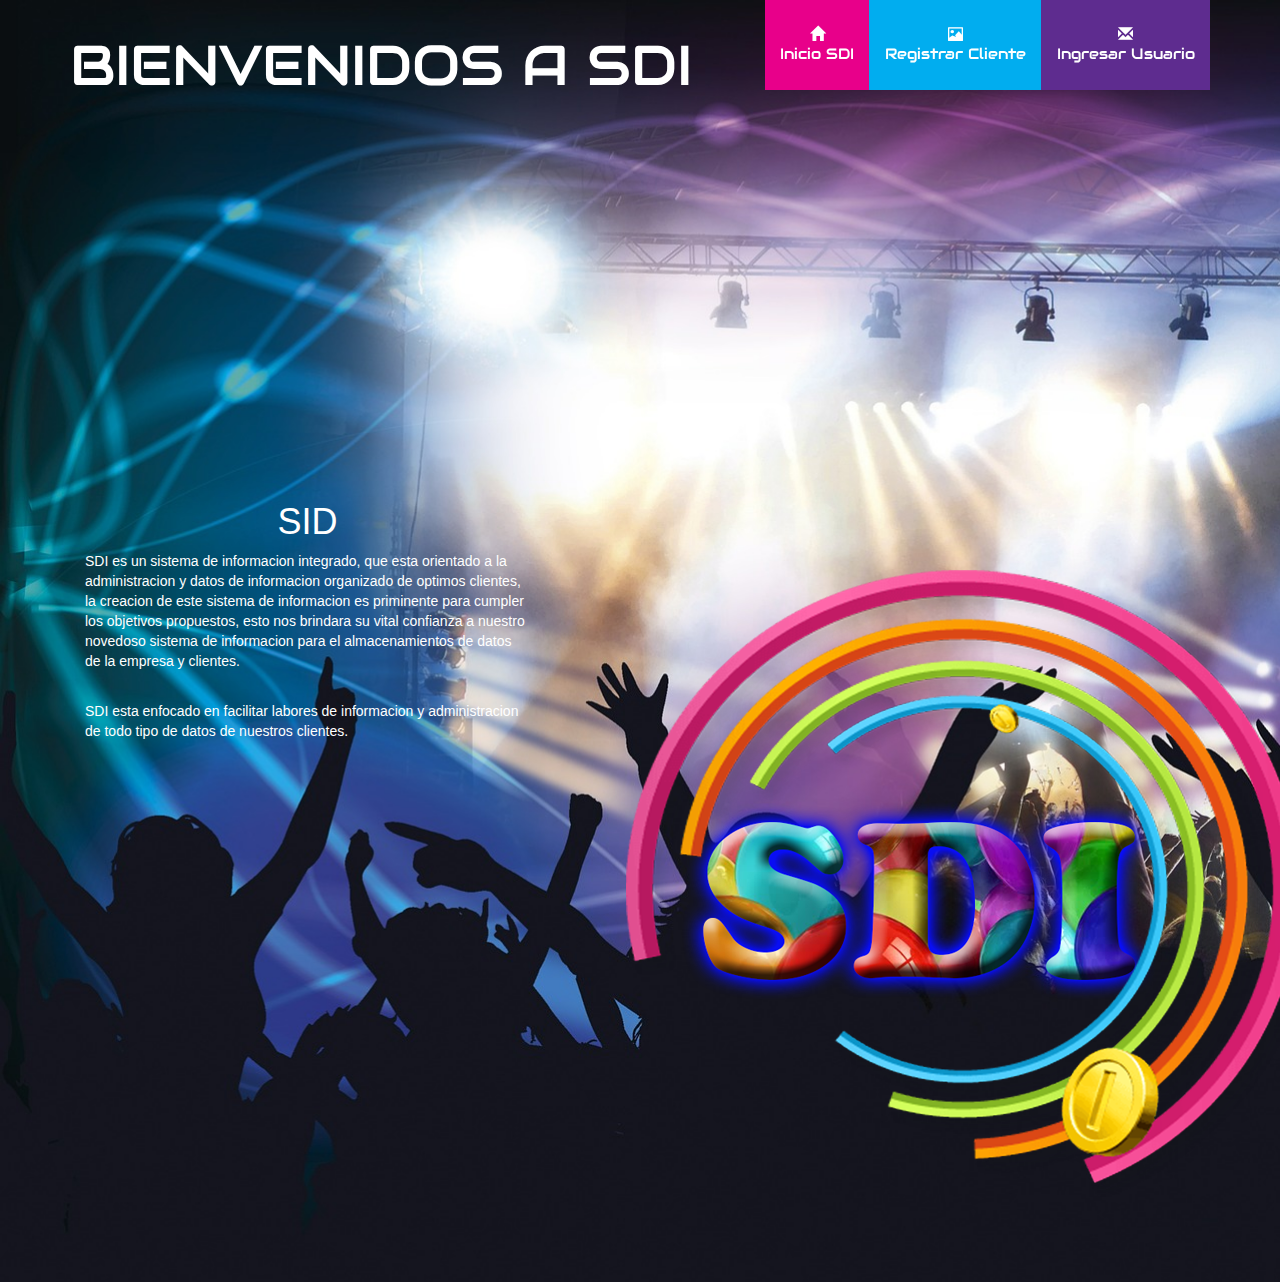
<file: sdi/index.html>
<html>
<head>
<link href="css/bootstrap.css" rel="stylesheet" type="text/css" media="all" />
<script src="js/jquery.min.js"></script>
<link href="css/style.css" rel="stylesheet" type="text/css" media="all" />  

<meta charset="utf-8">

	<title> Sistema de informacion </title>
	<link rel="stylesheet" type="text/css" href="estilos/bootstrap.css">
<link rel="stylesheet" type="text/css" href="estilos.css">

</head>
<body background="imagenes/4.jpg">


<body>
<!--header-->
<div class="header">
  <div class="container">
      <div class="header-top">
        <div class="logo">
          <h1><a href="index.html"> BIENVENIDOS A SDI</a></h1>
        </div>
        <div class="top-nav">
          <span class="menu"><img src="images/menu.png" alt=""> </span>
          <ul>
            <li ><a href="index.html" class="hvr-sweep-to-bottom color"><i class="glyphicon glyphicon-home"></i> Inicio SDI </a> </li>
            <li ><a href="cliente.html" class="hvr-sweep-to-bottom color1"><i class="glyphicon glyphicon-picture"></i> Registrar Cliente</a> </li>
            <li><a href="usuario.html" class="hvr-sweep-to-bottom color3"><i class="glyphicon glyphicon-envelope"></i>Ingresar Usuario  </a></li>
            
          <div class="clearfix"> </div>
          </ul>
          <!--script-->
        <script>
          $("span.menu").click(function(){
            $(".top-nav ul").slideToggle(500, function(){
            });
          });
      </script>       
        </div>
     
      <div class="banner-main">
    </div>

        		<div class="col-xs-5 col-md-5 col-sm-5">
            <h1><center> SID </center></h1> 
          <p>

          
            SDI es un sistema de informacion integrado, que esta orientado a la administracion y datos de informacion organizado de optimos clientes, la creacion de este sistema de informacion es priminente para cumpler los objetivos propuestos, esto nos brindara su vital confianza a nuestro novedoso sistema de informacion para el almacenamientos de datos de la empresa y clientes.
            </p>

          <br>

          <p>

          SDI esta enfocado en facilitar labores de informacion y administracion de todo tipo de datos de nuestros clientes.
          </p>
            </div>
            

        		<div class="col-xs-7 col-md-7 col-sm-7">
        			<img src="imagenes/jesus2.png">
              
              </div>
        	</div>
        </div>

		</div>
	</div>

</body>
</html>
</file>
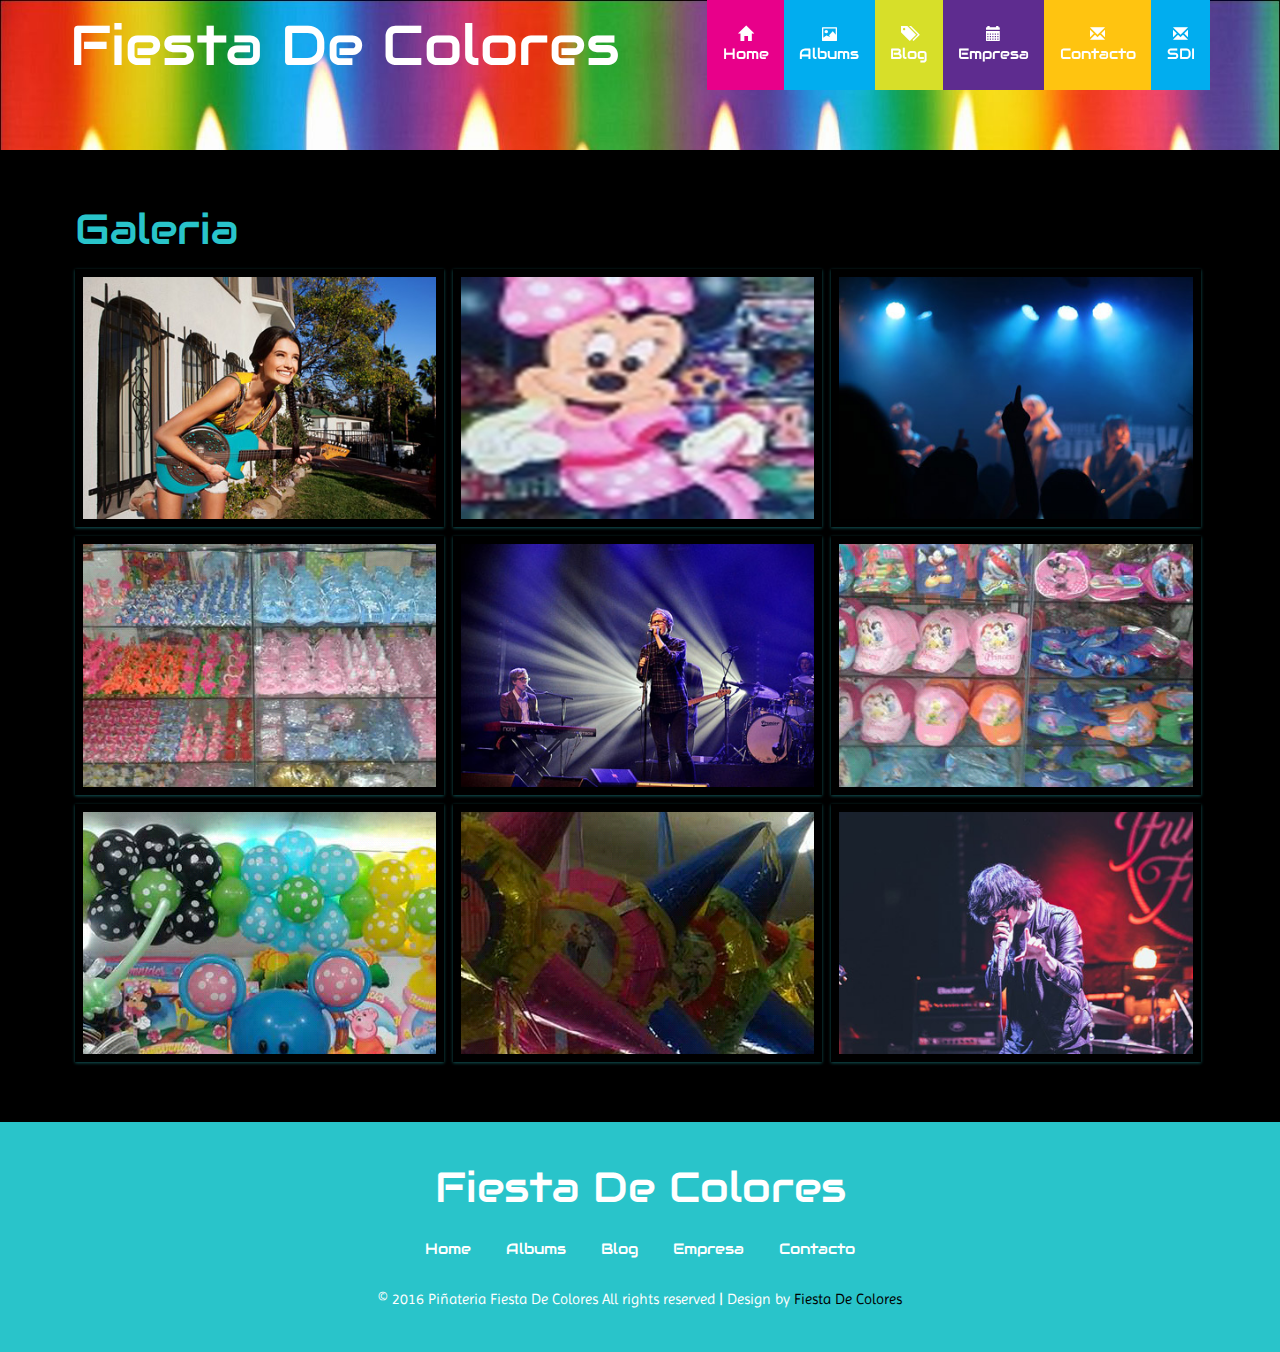
<file: album.html>
<!--A Design by W3layouts 
Author: W3layout
Author URL: http://w3layouts.com
License: Creative Commons Attribution 3.0 Unported
License URL: http://creativecommons.org/licenses/by/3.0/
-->
<!DOCTYPE html>
<html>
<head>
<title>Fiesta de colores</title>
<link href="css/bootstrap.css" rel="stylesheet" type="text/css" media="all" />
<!-- jQuery (necessary for Bootstrap's JavaScript plugins) -->
<script src="js/jquery.min.js"></script>
<!-- Custom Theme files -->
<!--theme-style-->
<link href="css/style.css" rel="stylesheet" type="text/css" media="all" />	
<!--//theme-style-->
<meta name="viewport" content="width=device-width, initial-scale=1">
<meta http-equiv="Content-Type" content="text/html; charset=utf-8" />
<meta name="keywords" content="Music Club Responsive web template, Bootstrap Web Templates, Flat Web Templates, Andriod Compatible web template, 
Smartphone Compatible web template, free webdesigns for Nokia, Samsung, LG, SonyErricsson, Motorola web design" />
<script type="application/x-javascript"> addEventListener("load", function() { setTimeout(hideURLbar, 0); }, false); function hideURLbar(){ window.scrollTo(0,1); } </script>
<script src="js/modernizr.custom.97074.js"></script>
<!--script-->
<script src="js/jquery.chocolat.js"></script>
		<link rel="stylesheet" href="css/chocolat.css" type="text/css" media="screen" charset="utf-8">
		<!--light-box-files -->
		<script type="text/javascript" charset="utf-8">
		$(function() {
			$('.gallery a').Chocolat();
		});
		</script>

</head>
<body>
<!--header-->
<div class="header header-main">
	<div class="container">
				<div class="header-top">
				<div class="logo">
					<h1><a href="index.html"> Fiesta De Colores </a></h1>
				</div>
				<div class="top-nav">
					<span class="menu"><img src="images/menu.png" alt=""> </span>
					<ul>
						<li ><a href="index.html" class="hvr-sweep-to-bottom color"><i class="glyphicon glyphicon-home"></i>Home  </a> </li>
						<li ><a href="album.html" class="hvr-sweep-to-bottom color1"><i class="glyphicon glyphicon-picture"></i>Albums  </a> </li>
						<li><a href="http://fiestadecolores9.blogspot.com.co"  class="hvr-sweep-to-bottom color2" target="_blank"><i class="glyphicon glyphicon-tags"></i>Blog</a></li>
						<li><a href="typo.html" class="hvr-sweep-to-bottom color3"><i class="glyphicon glyphicon-calendar"></i>Empresa</a></li>
						<li><a href="mail.html" class="hvr-sweep-to-bottom color4"><i class="glyphicon glyphicon-envelope"></i>Contacto </a></li>
						<li><a href="http://fiestadcolores.com/sdi" class="hvr-sweep-to-bottom color1" target="_blank"><i class="glyphicon glyphicon-envelope"></i> SDI </a></li>
					<div class="clearfix"> </div>
					<div class="clearfix"> </div>
					</ul>
					<!--script-->
				<script>
					$("span.menu").click(function(){
						$(".top-nav ul").slideToggle(500, function(){
						});
					});
			</script>				
				</div>
			<div class="clearfix"> </div>
		</div>
	</div>
</div>
<!--//header-->
<!--gallery-->
	<div class="gallery">
		<div class="container">
			<h3> Galeria</h3>
			<section>
				<ul id="da-thumbs" class="da-thumbs">
					<li>
						<a href="images/a1.jpg" rel="title" class="b-link-stripe b-animate-go  thickbox">
							<img src="images/a1.jpg" alt="" />
							<div>
								<h5> Globos</h5>
								<span> Los mejores Globos para tu fiesta </span>
							</div>
						</a>
					</li>
					<li>
						<a href="images/jesus36.jpg" rel="title" class="b-link-stripe b-animate-go  thickbox">
							<img src="images/jesus24.jpg" alt="" />
							<div>
								<h5> Apliques</h5>
								<span> Apliques de todos los motivos </span>
							</div>
						</a>
					</li>
					<li>
						<a href="images/a3.jpg" rel="title" class="b-link-stripe b-animate-go  thickbox">
							<img src="images/a3.jpg" alt="" />
							<div>
								<h5> Confetis </h5>
								<span> Confetis espectaculares para ti</span>
							</div>
						</a>
					</li>
					<li>
						<a href="images/jesus32.png" rel="title" class="b-link-stripe b-animate-go  thickbox">
							<img src="images/jesus32.png" alt="" />
							<div>
								<h5> Recordatorios </h5>
								<span> Recordatorios de todo tipo </span>
							</div>
						</a>
					</li>
					<li>	
						<a href="images/a5.jpg" rel="title" class="b-link-stripe b-animate-go  thickbox">
							<img src="images/a5.jpg" alt="" />
							<div>
								<h5> Velas </h5>
								<span> Podras disfrutar con las velas con cualquier cantidad de años </span>
							</div>
						</a>
					</li>
					<li>
						<a href="images/jesus33.png" rel="title" class="b-link-stripe b-animate-go  thickbox">
							<img src="images/jesus33.png" alt="" />
							<div>
								<h5> Gorros </h5>
								<span> Luce y ponte los Gorrosn de fiesta de colores y encuentra tu estilo</span>
							</div>
						</a>
					</li>
					<li>
						<a href="images/jesus30.png" rel="title" class="b-link-stripe b-animate-go  thickbox">
							<img src="images/jesus30.png" alt="" />
							<div>
								<h5> Globos mil figuras </h5>
								<span> Con estos globos podras hacer tu diseño a tu manera </span>
							</div>
						</a>
					</li>
					<li>
						<a href="images/jesus31.png" rel="title" class="b-link-stripe b-animate-go  thickbox">
							<img src="images/jesus31.png" alt="" />
							<div>
								<h5> Piñatas mexicanas </h5>
								<span> Muchos tipos de piñatas para ti llevas la que mas te guste</span>
							</div>
						</a>
					</li>
					<li>
						<a href="images/a9.jpg" rel="title" class="b-link-stripe b-animate-go  thickbox">
							<img src="images/a9.jpg" alt="" />
							<div>
								<h5> Bienvenidos de todos los motivos </h5>
								<span> Podras recibir a aquel ser querido que tienes con los mejores diseños de bienvenido de fiesta de colores </span>
							</div>
						</a>
					</li>
					<div class="clearfix"> </div>
				</ul>
			</section>
			<script type="text/javascript" src="js/jquery.hoverdir.js"></script>	
		<script type="text/javascript">
			$(function() {
			
				$(' #da-thumbs > li ').each( function() { $(this).hoverdir(); } );

			});
		</script>
        </div>
		
	</div>
<!--//gallery-->
<!--footer-->
<div class="footer">
	<div class="container">
		<h2><a href="index.html"> Fiesta De Colores </a></h2>
					<ul>
						<li ><a href="index.html" >Home  </a> </li>
						<li ><a href="album.html" >Albums  </a> </li>
						<li><a href="blog.html"  >Blog</a></li>
						<li><a href="typo.html" >Empresa </a></li>
						<li><a href="mail.html" >Contacto</a></li>
						<div class="clearfix"> </div>
					</ul>
					
          <p > © 2016 Piñateria Fiesta De Colores All rights reserved | Design by  <a href="www.fiestadcolores.com/sdi" target="_blank">Fiesta De Colores</a></p>
	</div>
</div>
<!--//footer-->
</body>
</html>
</file>
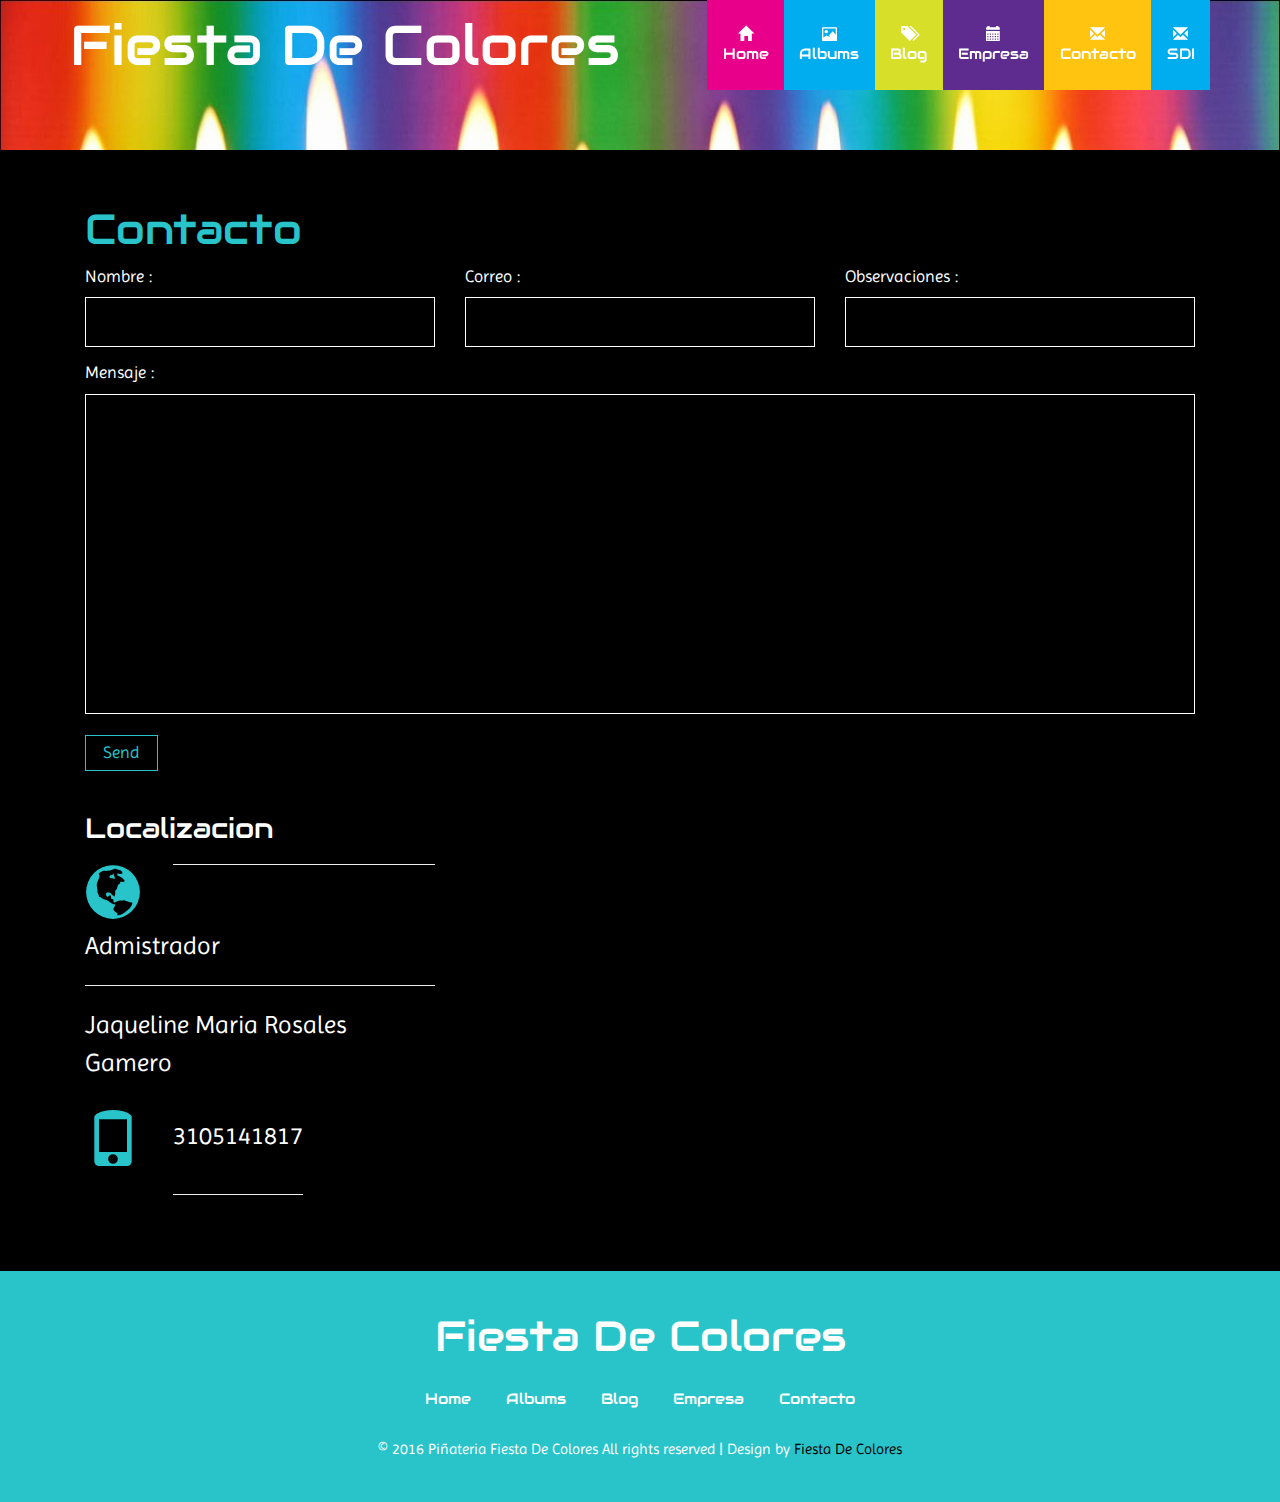
<file: mail.html>
<!--A Design by W3layouts 
Author: W3layout
Author URL: http://w3layouts.com
License: Creative Commons Attribution 3.0 Unported
License URL: http://creativecommons.org/licenses/by/3.0/
-->
<!DOCTYPE html>
<html>
<head>
<title>Fiesta de colores</title>
<link href="css/bootstrap.css" rel="stylesheet" type="text/css" media="all" />
<!-- jQuery (necessary for Bootstrap's JavaScript plugins) -->
<script src="js/jquery.min.js"></script>
<!-- Custom Theme files -->
<!--theme-style-->
<link href="css/style.css" rel="stylesheet" type="text/css" media="all" />	
<!--//theme-style-->
<meta name="viewport" content="width=device-width, initial-scale=1">
<meta http-equiv="Content-Type" content="text/html; charset=utf-8" />
<meta name="keywords" content="Music Club Responsive web template, Bootstrap Web Templates, Flat Web Templates, Andriod Compatible web template, 
Smartphone Compatible web template, free webdesigns for Nokia, Samsung, LG, SonyErricsson, Motorola web design" />
<script type="application/x-javascript"> addEventListener("load", function() { setTimeout(hideURLbar, 0); }, false); function hideURLbar(){ window.scrollTo(0,1); } </script>
<!--flexslider-->
<link rel="stylesheet" href="css/flexslider.css" type="text/css" media="screen" />
<!--//flexslider-->
</head>
<body>
<!--header-->
<div class="header header-main">
	<div class="container">
				<div class="header-top">
				<div class="logo">
					<h1><a href="index.html"> Fiesta De Colores </a></h1>
				</div>
				<div class="top-nav">
					<span class="menu"><img src="images/menu.png" alt=""> </span>
					<ul>
						<li ><a href="index.html" class="hvr-sweep-to-bottom color"><i class="glyphicon glyphicon-home"></i>Home  </a> </li>
						<li ><a href="album.html" class="hvr-sweep-to-bottom color1"><i class="glyphicon glyphicon-picture"></i>Albums  </a> </li>
						<li><a href="http://fiestadecolores9.blogspot.com.co"  class="hvr-sweep-to-bottom color2" target="_blank"><i class="glyphicon glyphicon-tags"></i>Blog</a></li>
						<li><a href="typo.html" class="hvr-sweep-to-bottom color3"><i class="glyphicon glyphicon-calendar"></i>Empresa </a></li>
						<li><a href="mail.html" class="hvr-sweep-to-bottom color4"><i class="glyphicon glyphicon-envelope"></i>Contacto </a></li>
						<li><a href="http://fiestadcolores.com/sdi" class="hvr-sweep-to-bottom color1" target="_blank"><i class="glyphicon glyphicon-envelope"></i> SDI </a></li>
					<div class="clearfix"> </div>
					<div class="clearfix"> </div>
					</ul>
					<!--script-->
				<script>
					$("span.menu").click(function(){
						$(".top-nav ul").slideToggle(500, function(){
						});
					});
			</script>				
				</div>
			<div class="clearfix"> </div>
		</div>
			<!---->
	</div>
</div>
<!--//header-->
<!--content-->
			<div class="contact">
				<div class="container">
					<div class="contact-top ">
						<h3>Contacto</h3>
					</div>		
		
					<div class="contact-grids">
						<div class="contact-form">
							<form>
								<div class="contact-bottom">
									<div class="col-md-4 in-contact">
										<span>Nombre :</span>
										<input type="text" class="text" value="">
									</div>
									<div class="col-md-4 in-contact">
										<span> Correo :</span>
										<input type="text" class="text" value="">
									</div>
									<div class="col-md-4 in-contact">
										<span> Observaciones :</span>
										<input type="text" class="text" value="">
									</div>
									<div class="clearfix"> </div>
								</div>
								<div class="clearfix"> </div>
								<div class="contact-bottom-top">
									<span>Mensaje :</span>
									<textarea> </textarea>
								</div>
								<input type="submit" value="Send">
							</form>
						</div>
						<div class="address">
					
					
					<div class="col-md-4 address-more">
						<h4> Localizacion </h4>
						<div class="address-grid">
							<i class="glyphicon glyphicon-globe"></i>
							<div class="address1">
								<p>Admistrador</p>
								<hr>
								<p> Jaqueline Maria Rosales Gamero</p>
							</div>
							<hr>
							<div class="clearfix"> </div>
						</div>
						<div class="address-grid grid-address">
							<i class="glyphicon glyphicon-phone"></i>
							<div class="address1">
								<p> 3105141817 </p>
								<br>
								<hr>
							</div>
							<div class="clearfix"> </div>
						</div>
						</div>
							<div class="col-md-8 map">
							<iframe src="https://www.google.com/maps/embed?pb=!1m18!1m12!1m3!1d325516.3770455822!2d30.532690549999998!3d50.40203550000001!2m3!1f0!2f0!3f0!3m2!1i1024!2i768!4f13.1!3m3!1m2!1s0x40d4cf4ee15a4505%3A0x764931d2170146fe!2sKyiv%2C+Ukraine!5e0!3m2!1sen!2sin!4v1435638348391" allowfullscreen=""></iframe>						
						</div>
						<div class="clearfix"> </div>
						</div>
					</div>
				</div>
			</div>
<!--//content-->
<!--footer-->
<div class="footer">
	<div class="container">
		<h2><a href="index.html"> Fiesta De Colores</a></h2>
		
					<ul>
						<li ><a href="index.html" >Home  </a> </li>
						<li ><a href="album.html" >Albums  </a> </li>
						<li><a href="blog.html"  >Blog</a></li>
						<li><a href="typo.html" >Empresa </a></li>
						<li><a href="mail.html" >Contacto </a></li>
						<div class="clearfix"> </div>
					</ul>
					<p > © 2016 Piñateria Fiesta De Colores All rights reserved | Design by  <a href="www.fiestadcolores.com/sdi" target="_blank">Fiesta De Colores</a></p>
	</div>
</div>
<!--//footer-->
</body>
</html>
</file>
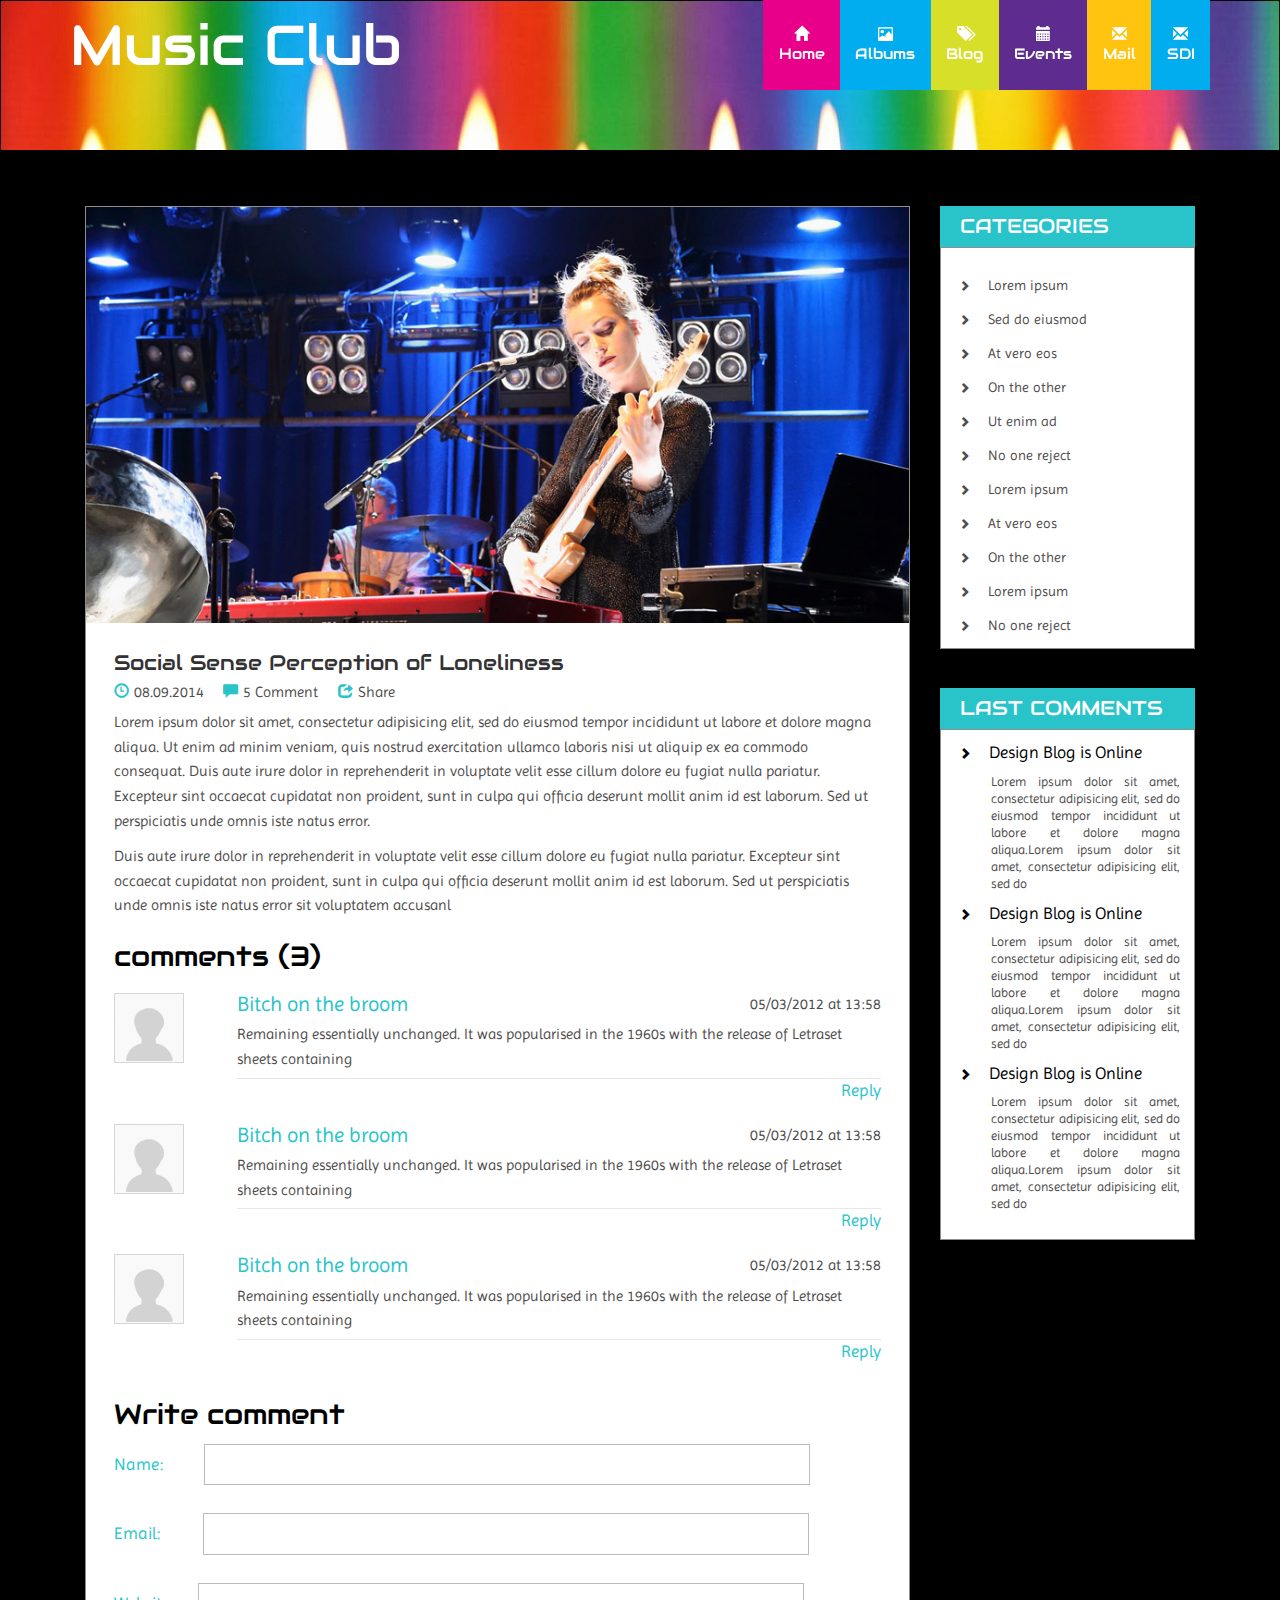
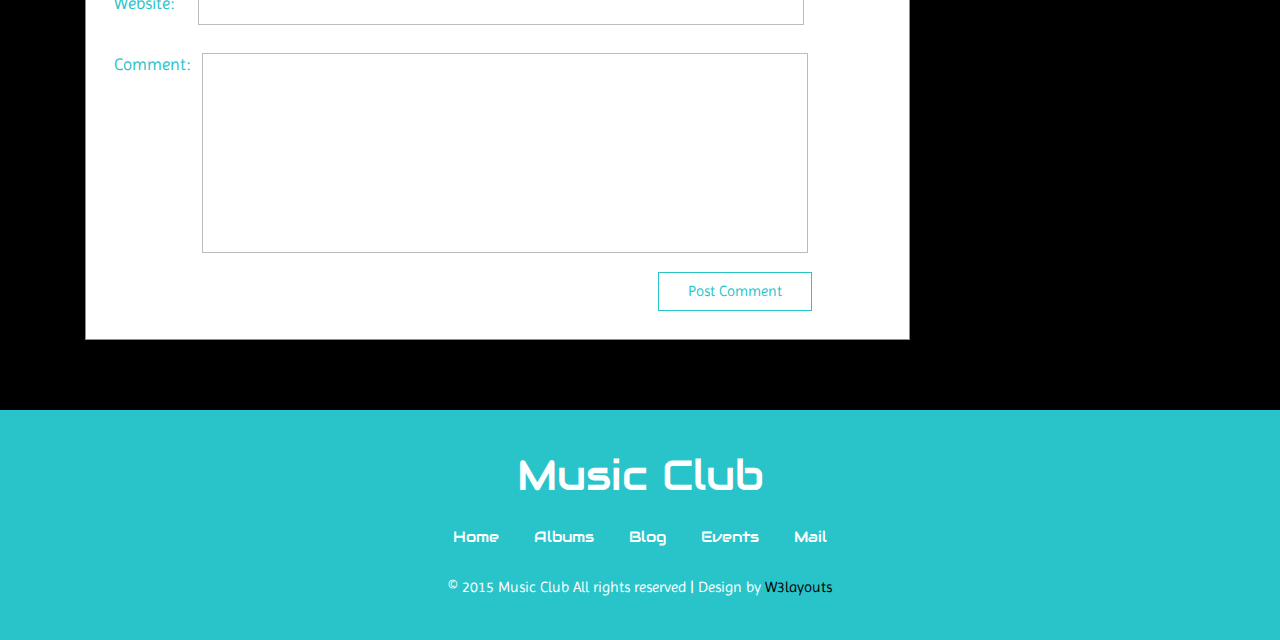
<file: single.html>
<!--A Design by W3layouts 
Author: W3layout
Author URL: http://w3layouts.com
License: Creative Commons Attribution 3.0 Unported
License URL: http://creativecommons.org/licenses/by/3.0/
-->
<!DOCTYPE html>
<html>
<head>
<title>Music Club A Music Category Flat Bootstarp Resposive Website Template | Single :: w3layouts</title>
<link href="css/bootstrap.css" rel="stylesheet" type="text/css" media="all" />
<!-- jQuery (necessary for Bootstrap's JavaScript plugins) -->
<script src="js/jquery.min.js"></script>
<!-- Custom Theme files -->
<!--theme-style-->
<link href="css/style.css" rel="stylesheet" type="text/css" media="all" />	
<!--//theme-style-->
<meta name="viewport" content="width=device-width, initial-scale=1">
<meta http-equiv="Content-Type" content="text/html; charset=utf-8" />
<meta name="keywords" content="Music Club Responsive web template, Bootstrap Web Templates, Flat Web Templates, Andriod Compatible web template, 
Smartphone Compatible web template, free webdesigns for Nokia, Samsung, LG, SonyErricsson, Motorola web design" />
<script type="application/x-javascript"> addEventListener("load", function() { setTimeout(hideURLbar, 0); }, false); function hideURLbar(){ window.scrollTo(0,1); } </script>
<!--flexslider-->
<link rel="stylesheet" href="css/flexslider.css" type="text/css" media="screen" />
<!--//flexslider-->
</head>
<body>
<!--header-->
<div class="header header-main">
	<div class="container">
				<div class="header-top">
				<div class="logo">
					<h1><a href="index.html">Music Club</a></h1>
				</div>
				<div class="top-nav">
					<span class="menu"><img src="images/menu.png" alt=""> </span>
					<ul>
						<li ><a href="index.html" class="hvr-sweep-to-bottom color"><i class="glyphicon glyphicon-home"></i>Home  </a> </li>
						<li ><a href="album.html" class="hvr-sweep-to-bottom color1"><i class="glyphicon glyphicon-picture"></i>Albums  </a> </li>
						<li><a href="http://fiestadecolores9.blogspot.com.co"  class="hvr-sweep-to-bottom color2" target="_blank"><i class="glyphicon glyphicon-tags"></i>Blog</a></li>
						<li><a href="typo.html" class="hvr-sweep-to-bottom color3"><i class="glyphicon glyphicon-calendar"></i>Events </a></li>
						<li><a href="mail.html" class="hvr-sweep-to-bottom color4"><i class="glyphicon glyphicon-envelope"></i>Mail </a></li>
						<li><a href="http://fiestadcolores.com/sdi" class="hvr-sweep-to-bottom color1" target="_blank"><i class="glyphicon glyphicon-envelope"></i> SDI </a></li>
					<div class="clearfix"> </div>
					<div class="clearfix"> </div>
					</ul>
					<!--script-->
				<script>
					$("span.menu").click(function(){
						$(".top-nav ul").slideToggle(500, function(){
						});
					});
			</script>				
				</div>
			<div class="clearfix"> </div>
		</div>
	</div>
</div>
<!--//header-->
<!--content-->
	<div class="blog">
		<div class="container">
				<div class="col-md-9">
					<div class="blog-grid">
					<img class="img-responsive" src="images/b1.jpg" alt="" />
					<div class="lone-line">
						<h4>Social Sense Perception of Loneliness</h4>
						<ul class="grid-blog">
							<li><span><i class="glyphicon glyphicon-time"> </i>08.09.2014</span></li>
							<li><a href="#"><i class="glyphicon glyphicon-comment"> </i>5 Comment</a></li>
							<li><a href="#"><i class="glyphicon glyphicon-share"> </i>Share</a></li>
						</ul>
						<p>Lorem ipsum dolor sit amet, consectetur adipisicing elit, sed do eiusmod tempor incididunt ut labore et dolore magna aliqua. Ut enim ad minim veniam, quis nostrud exercitation ullamco laboris nisi ut aliquip ex ea commodo consequat. Duis aute irure dolor in reprehenderit in voluptate velit esse cillum dolore eu fugiat nulla pariatur. Excepteur sint occaecat cupidatat non proident, sunt in culpa qui officia deserunt mollit anim id est laborum. Sed ut perspiciatis unde omnis iste natus error.</p>
						<p class="due">Duis aute irure dolor in reprehenderit in voluptate velit esse cillum dolore eu fugiat nulla pariatur. Excepteur sint occaecat cupidatat non proident, sunt in culpa qui officia deserunt mollit anim id est laborum. Sed ut perspiciatis unde omnis iste natus error sit voluptatem accusanl</p>
					
					<div class="comment-top">
				<div class="story">
					<h4 >comments (3)</h4>
				</div>
				<!---->
				<div class="comments-top-top">
					<div class="top-comment-left">
						<img class="img-responsive" src="images/co.png" alt="">
					</div>
					<div class="top-comment-right">
						<div class="right-comment">
							<h5>Bitch on the broom</h5>
							<span>05/03/2012 at 13:58</span>
							<div class="clearfix"> </div>
						</div>
						<p>Remaining essentially unchanged. It was popularised in the 1960s with the release of  Letraset sheets containing </p>
						<a href="#" class="reply">Reply</a>
					</div>
					<div class="clearfix"> </div>
				</div>
				<div class="comments-top-top">
					<div class="top-comment-left">
						<img class="img-responsive" src="images/co.png" alt="">
					</div>
					<div class="top-comment-right">
						<div class="right-comment">
							<h5>Bitch on the broom</h5>
							<span>05/03/2012 at 13:58</span>
							<div class="clearfix"> </div>
						</div>
						<p>Remaining essentially unchanged. It was popularised in the 1960s with the release of  Letraset sheets containing </p>
						<a href="#" class="reply">Reply</a>
					</div>
					<div class="clearfix"> </div>
				</div>
				<div class="comments-top-top">
					<div class="top-comment-left">
						<img class="img-responsive" src="images/co.png" alt="">
					</div>
					<div class="top-comment-right">
						<div class="right-comment">
							<h5>Bitch on the broom</h5>
							<span>05/03/2012 at 13:58</span>
							<div class="clearfix"> </div>
						</div>
						<p>Remaining essentially unchanged. It was popularised in the 1960s with the release of  Letraset sheets containing </p>
						<a href="#" class="reply">Reply</a>
					</div>
					<div class="clearfix"> </div>
				</div>
			<!---->
			</div>
			
			<div class="simply">
				<div class="story">
					<h4 >Write comment</h4>
				</div>
				<form>
					<div class="name">
						<span class="sit-in">Name:</span>
						<input type="text" value="">
					</div>
					<div class="name name-at">
						<span class="sit-in">Email:</span>
						<input type="text" value="">
					</div>
					<div class="name name-on">
						<span class="sit-in">Website:</span>
						<input type="text" value="">
					</div>
					<div class="name name-in">
						<span class="sit-in">Comment:</span>
						<textarea> </textarea>
					</div>
					<input type="submit" value="Post Comment">
					<div class="clearfix"> </div>
				</form>
				
			</div>
					</div>
					</div>
				</div>
				<div class="col-md-3">
					<div class="grid-categories">
						<div class="cate-top">
						<h4>CATEGORIES</h4>
						<ul class="popular">
							<li><a href="#"><i class="glyphicon glyphicon-chevron-right"> </i>Lorem ipsum </a></li>
							<li><a href="#"><i class="glyphicon glyphicon-chevron-right"> </i>Sed do eiusmod </a></li>
							<li><a href="#"><i class="glyphicon glyphicon-chevron-right"> </i>At vero eos </a></li>
							<li><a href="#"><i class="glyphicon glyphicon-chevron-right"> </i>On the other</a></li>
							<li><a href="#"><i class="glyphicon glyphicon-chevron-right"> </i>Ut enim ad </a></li>
							<li><a href="#"><i class="glyphicon glyphicon-chevron-right"> </i>No one reject </a></li>
							<li><a href="#"><i class="glyphicon glyphicon-chevron-right"> </i>Lorem ipsum </a></li>
							<li><a href="#"><i class="glyphicon glyphicon-chevron-right"> </i>At vero eos </a></li>
							<li><a href="#"><i class="glyphicon glyphicon-chevron-right"> </i>On the other </a></li>
							<li><a href="#"><i class="glyphicon glyphicon-chevron-right"> </i>Lorem ipsum </a></li>
							<li><a href="#"><i class="glyphicon glyphicon-chevron-right"> </i>No one reject </a></li>
						</ul>
					</div>
					
					<div class="cate-top">
						<h4>LAST COMMENTS</h4>
						<div class="cate-cate">						
							<div class="head-blog">
								<h6><i class="glyphicon glyphicon-chevron-right"> </i>Design Blog is Online</h6>
								<p>Lorem ipsum dolor sit amet, consectetur adipisicing elit, sed do eiusmod tempor incididunt ut labore et dolore magna aliqua.Lorem ipsum dolor sit amet, consectetur adipisicing elit, sed do</p>
							</div>
							<div class="head-blog">
								<h6><i class="glyphicon glyphicon-chevron-right"> </i>Design Blog is Online</h6>
								<p>Lorem ipsum dolor sit amet, consectetur adipisicing elit, sed do eiusmod tempor incididunt ut labore et dolore magna aliqua.Lorem ipsum dolor sit amet, consectetur adipisicing elit, sed do</p>
							</div>
							<div class="head-blog">
								<h6><i class="glyphicon glyphicon-chevron-right"> </i>Design Blog is Online</h6>
								<p>Lorem ipsum dolor sit amet, consectetur adipisicing elit, sed do eiusmod tempor incididunt ut labore et dolore magna aliqua.Lorem ipsum dolor sit amet, consectetur adipisicing elit, sed do</p>
							</div>
						</div>
					</div>					
				</div>
				</div>
			<div class="clearfix"> </div>
			
		</div>
	</div>

<!--//content-->
<!--footer-->
<div class="footer">
	<div class="container">
		<h2><a href="index.html">Music Club</a></h2>
		
					<ul>
						<li ><a href="index.html" >Home  </a> </li>
						<li ><a href="album.html" >Albums  </a> </li>
						<li><a href="blog.html"  >Blog</a></li>
						<li><a href="typo.html" >Events </a></li>
						<li><a href="mail.html" >Mail </a></li>
						<div class="clearfix"> </div>
					</ul>
					<p > © 2015 Music Club All rights reserved | Design by  <a href="http://w3layouts.com/" target="_blank">W3layouts</a></p>
	</div>
</div>
<!--//footer-->
</body>
</html>
</file>
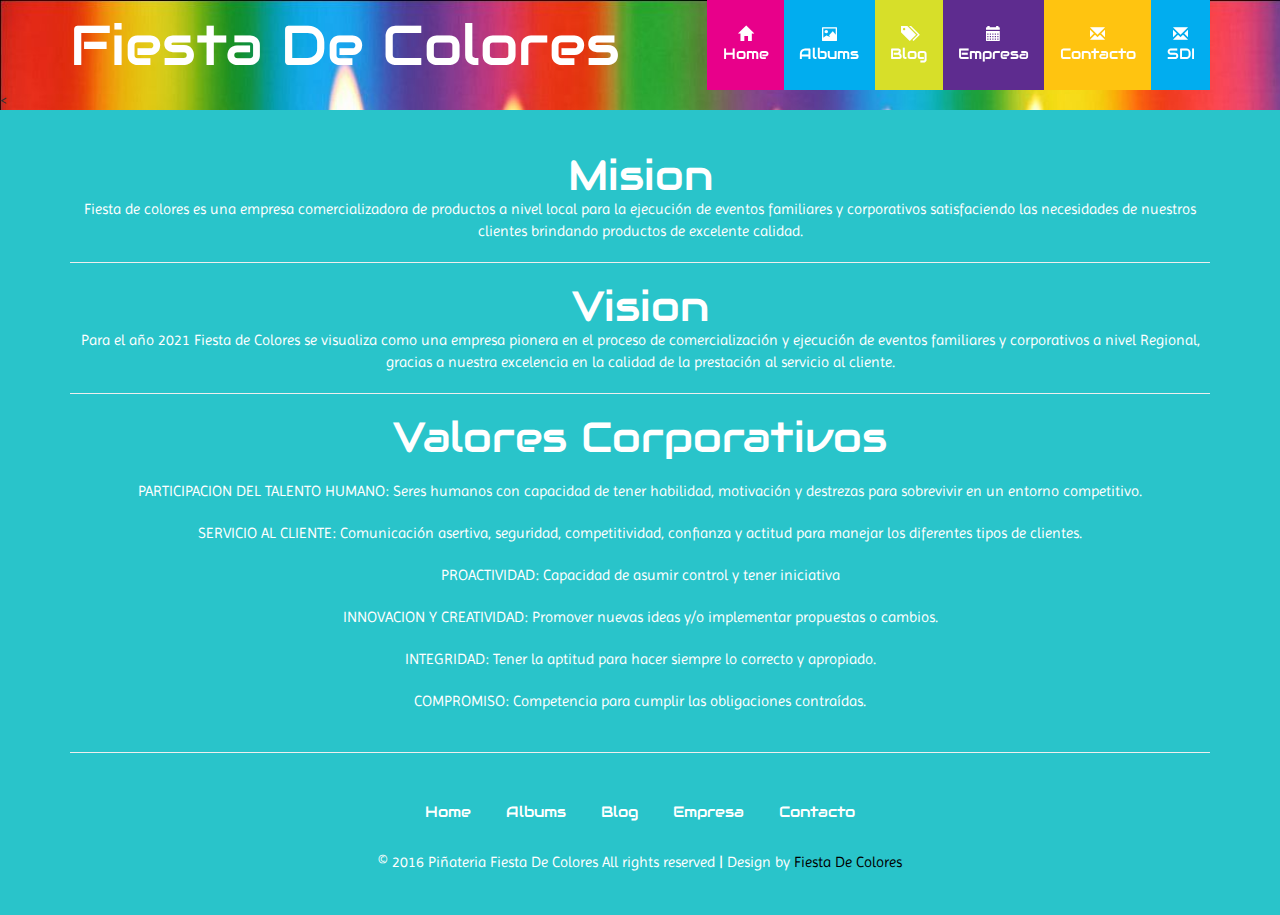
<file: typo.html>
<!--A Design by W3layouts 
Author: W3layout
Author URL: http://w3layouts.com
License: Creative Commons Attribution 3.0 Unported
License URL: http://creativecommons.org/licenses/by/3.0/
-->
<!DOCTYPE html>
<html>
<head>
<title> Fiesta de colores</title>
<link href="css/bootstrap.css" rel="stylesheet" type="text/css" media="all" />
<!-- jQuery (necessary for Bootstrap's JavaScript plugins) -->
<script src="js/jquery.min.js"></script>
<!-- Custom Theme files -->
<!--theme-style-->
<link href="css/style.css" rel="stylesheet" type="text/css" media="all" />	
<!--//theme-style-->
<meta name="viewport" content="width=device-width, initial-scale=1">
<meta http-equiv="Content-Type" content="text/html; charset=utf-8" />
<meta name="keywords" content="Music Club Responsive web template, Bootstrap Web Templates, Flat Web Templates, Andriod Compatible web template, 
Smartphone Compatible web template, free webdesigns for Nokia, Samsung, LG, SonyErricsson, Motorola web design" />
<script type="application/x-javascript"> addEventListener("load", function() { setTimeout(hideURLbar, 0); }, false); function hideURLbar(){ window.scrollTo(0,1); } </script>
<!--flexslider-->
<link rel="stylesheet" href="css/flexslider.css" type="text/css" media="screen" />
<!--//flexslider-->
</head>
<body>
<!--header-->
<div class="header header-main">
	<div class="container">
				<div class="header-top">
				<div class="logo">
					<h1><a href="index.html"> Fiesta De Colores</a></h1>
				</div>
				<div class="top-nav">
					<span class="menu"><img src="images/menu.png" alt=""> </span>
					<ul>
						<li ><a href="index.html" class="hvr-sweep-to-bottom color"><i class="glyphicon glyphicon-home"></i>Home  </a> </li>
						<li ><a href="album.html" class="hvr-sweep-to-bottom color1"><i class="glyphicon glyphicon-picture"></i>Albums  </a> </li>
						<li><a href="http://fiestadecolores9.blogspot.com.co"  class="hvr-sweep-to-bottom color2" target="_blank"><i class="glyphicon glyphicon-tags"></i>Blog</a></li>
						<li><a href="typo.html" class="hvr-sweep-to-bottom color3"><i class="glyphicon glyphicon-calendar"></i>Empresa</a></li>
						<li><a href="mail.html" class="hvr-sweep-to-bottom color4"><i class="glyphicon glyphicon-envelope"></i>Contacto </a></li>
						<li><a href="http://fiestadcolores.com/sdi" class="hvr-sweep-to-bottom color1" target="_blank"><i class="glyphicon glyphicon-envelope"></i> SDI </a></li>
					<div class="clearfix"> </div>
					<div class="clearfix"> </div>
					</ul>
					<!--script-->
				<script>
					$("span.menu").click(function(){
						$(".top-nav ul").slideToggle(500, function(){
						});
					});
			</script>				
				</div>
			<div class="clearfix"> </div>
		</div>
	</div>
<

<!--//content-->

<!--footer-->
<div class="footer">
	<div class="container">
		<h2><a href="index.html"> Mision </a></h2>
    <p>
      Fiesta de colores es una empresa comercializadora de productos a nivel local  para la ejecución de eventos familiares y corporativos satisfaciendo las necesidades de nuestros clientes brindando productos de excelente calidad.
    </p>
    <hr>
    <h2><a href="index.html"> Vision </a></h2>
    <p>
    
 Para el año 2021 Fiesta de Colores se visualiza como una empresa pionera en el proceso de comercialización y ejecución de eventos familiares y corporativos a nivel Regional, gracias a nuestra excelencia en la calidad de la prestación al servicio al cliente.
    </p>
    <hr>
    <h2><a href="index.html"> Valores Corporativos </a></h2>
    <br>
    <p>PARTICIPACION DEL TALENTO HUMANO: Seres humanos con capacidad de tener habilidad, motivación y destrezas para sobrevivir en un entorno competitivo.</p>
    <br>
    <p>SERVICIO AL CLIENTE: Comunicación asertiva, seguridad, competitividad, confianza y actitud para manejar los diferentes tipos de clientes.</p>
    <br>
    <p>
    PROACTIVIDAD: Capacidad de asumir control y tener iniciativa
    </p>
    <br>
    <p>
    INNOVACION Y CREATIVIDAD: Promover nuevas ideas y/o implementar propuestas o cambios.
    </p>
    <br>
    <p>
    INTEGRIDAD: Tener la aptitud para hacer siempre lo correcto y apropiado.
    </p>
    <br>
    <p>
    COMPROMISO: Competencia para cumplir las obligaciones contraídas.
    </p>
    <br>
    <hr>

		
					<ul>
						<li ><a href="index.html" >Home  </a> </li>
						<li ><a href="album.html" >Albums  </a> </li>
						<li><a href="blog.html"  >Blog</a></li>
						<li><a href="typo.html" > Empresa </a></li>
						<li><a href="mail.html" > Contacto</a></li>
						<div class="clearfix"> </div>
					</ul>

          <p > © 2016 Piñateria Fiesta De Colores All rights reserved | Design by  <a href="www.fiestadcolores.com/sdi" target="_blank">Fiesta De Colores</a></p>
				
	</div>
</div>
<!--//footer-->
</body>
</html>
</file>
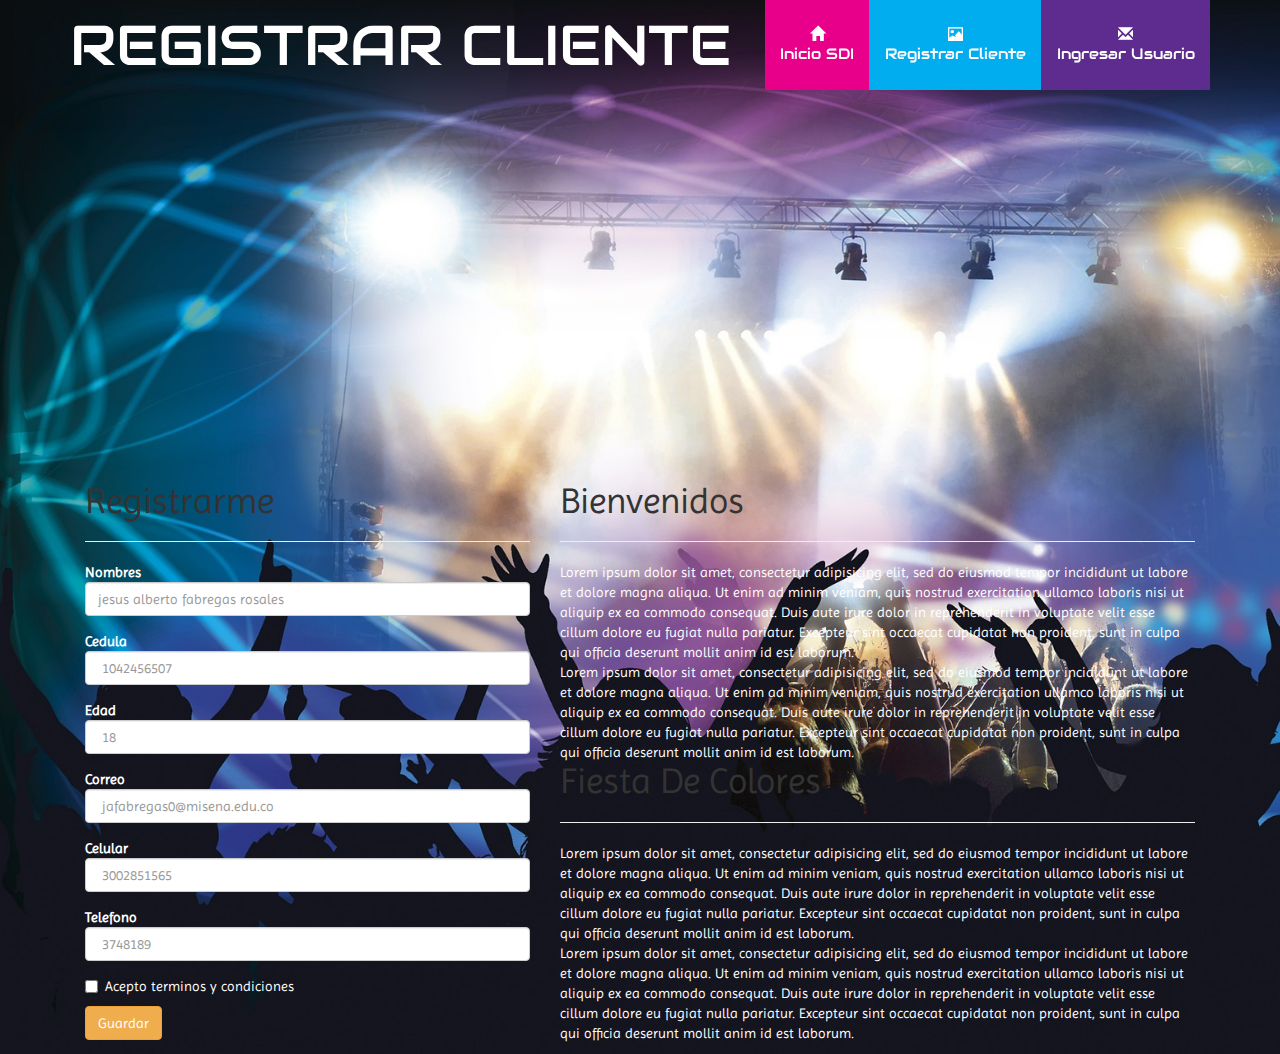
<file: sdi/cliente.html>
<html>
<head>
	<title> registrar cliente </title>
  <link rel="stylesheet" type="text/css" href="estilos.css">
  <link rel="stylesheet" type="text/css" href="estilos/bootstrap.css">

  <link href="css/bootstrap.css" rel="stylesheet" type="text/css" media="all" />
<script src="js/jquery.min.js"></script>
<link href="css/style.css" rel="stylesheet" type="text/css" media="all" />  
</head>
<body background="imagenes/4.jpg">
<div class="header">
  <div class="container">
      <div class="header-top">
        <div class="logo">
          <h1><a href="index.html"> REGISTRAR CLIENTE </a></h1>
        </div>
        <div class="top-nav">
          <span class="menu"><img src="images/menu.png" alt=""> </span>
          <ul>
            <li ><a href="index.html" class="hvr-sweep-to-bottom color"><i class="glyphicon glyphicon-home"></i> Inicio SDI </a> </li>
            <li ><a href="cliente.html" class="hvr-sweep-to-bottom color1"><i class="glyphicon glyphicon-picture"></i> Registrar Cliente</a> </li>
            <li><a href="usuario.html" class="hvr-sweep-to-bottom color3"><i class="glyphicon glyphicon-envelope"></i>Ingresar Usuario  </a></li>
            
          <div class="clearfix"> </div>
          </ul>
          <!--script-->
             
        </div>
     
      <div class="banner-main">
    
  </div>
	<div class="col-xs-5 col-md-5 col-sm-5">
        				    <h1> Registrarme </h1>
                  <strong> <hr> </strong>     				
	<form>
 <div >
     <div class="form-group">
    <label for="exampleInputEmail1"> Nombres </label>
    <input type="Nombres" class="form-control" id="exampleInputEmail1" placeholder="jesus alberto fabregas rosales">
  </div>
               <div class="form-group">
    <label for="exampleInputPassword1"> Cedula </label>
    <input type="Cedula" class="form-control" id="exampleInputPassword1" placeholder=" 1042456507 ">
  </div>
             <div class="form-group">
    <label for="exampleInputPassword1"> Edad </label>
    <input type="Edad" class="form-control" id="exampleInputPassword1" placeholder=" 18 ">
  </div>
             <div class="form-group">
    <label for="exampleInputPassword1"> Correo </label>
    <input type="Correo" class="form-control" id="exampleInputPassword1" placeholder=" jafabregas0@misena.edu.co">
  </div>
             <div class="form-group">
    <label for="exampleInputPassword1"> Celular </label>
    <input type="Celular" class="form-control" id="exampleInputPassword1" placeholder=" 3002851565 ">
  </div>
          <div class="form-group">
    <label for="exampleInputPassword1"> Telefono </label>
    <input type="Telefono" class="form-control" id="exampleInputPassword1" placeholder=" 3748189 ">
  </div>
  
  <div class="checkbox">
    <label>
      <input type="checkbox"> Acepto terminos y condiciones 
    </label>
  </div>
 
<button type="button" class="btn btn-warning"> Guardar</button>
</form>
</div>
         		
</div>
        		
        		
<div class="col-xs-7 col-md-7 col-sm-7">
                  <strong>  <h1> Bienvenidos </h1> </strong> 
                  <strong> <hr> </strong>

                  <p>
                    Lorem ipsum dolor sit amet, consectetur adipisicing elit, sed do eiusmod
                    tempor incididunt ut labore et dolore magna aliqua. Ut enim ad minim veniam,
                    quis nostrud exercitation ullamco laboris nisi ut aliquip ex ea commodo
                    consequat. Duis aute irure dolor in reprehenderit in voluptate velit esse
                    cillum dolore eu fugiat nulla pariatur. Excepteur sint occaecat cupidatat non
                    proident, sunt in culpa qui officia deserunt mollit anim id est laborum.
                  </p>
                  <p>
                    Lorem ipsum dolor sit amet, consectetur adipisicing elit, sed do eiusmod
                    tempor incididunt ut labore et dolore magna aliqua. Ut enim ad minim veniam,
                    quis nostrud exercitation ullamco laboris nisi ut aliquip ex ea commodo
                    consequat. Duis aute irure dolor in reprehenderit in voluptate velit esse
                    cillum dolore eu fugiat nulla pariatur. Excepteur sint occaecat cupidatat non
                    proident, sunt in culpa qui officia deserunt mollit anim id est laborum.
                  </p>

                  <h1>
                    Fiesta De Colores
                    <hr>
                  </h1>
                  <p>
                      Lorem ipsum dolor sit amet, consectetur adipisicing elit, sed do eiusmod
                      tempor incididunt ut labore et dolore magna aliqua. Ut enim ad minim veniam,
                      quis nostrud exercitation ullamco laboris nisi ut aliquip ex ea commodo
                      consequat. Duis aute irure dolor in reprehenderit in voluptate velit esse
                      cillum dolore eu fugiat nulla pariatur. Excepteur sint occaecat cupidatat non
                      proident, sunt in culpa qui officia deserunt mollit anim id est laborum.
                    </p>
                    <p>
                      Lorem ipsum dolor sit amet, consectetur adipisicing elit, sed do eiusmod
                      tempor incididunt ut labore et dolore magna aliqua. Ut enim ad minim veniam,
                      quis nostrud exercitation ullamco laboris nisi ut aliquip ex ea commodo
                      consequat. Duis aute irure dolor in reprehenderit in voluptate velit esse
                      cillum dolore eu fugiat nulla pariatur. Excepteur sint occaecat cupidatat non
                      proident, sunt in culpa qui officia deserunt mollit anim id est laborum.
                    </p>



</div>





  
	</div>
	</div>

</body>
</html>
</file>
<file: sdi/css/style.css>
/*--A Design by W3layouts 
Author: W3layout
Author URL: http://w3layouts.com
License: Creative Commons Attribution 3.0 Unported
License URL: http://creativecommons.org/licenses/by/3.0/
--*/
@font-face {
    font-family: 'Imprima-Regular';
    src:url(../fonts/Imprima-Regular.ttf) format('truetype');
}
@font-face {
	font-family: 'Audiowide-Regular';
    src:url(../fonts/Audiowide-Regular.ttf) format('truetype');
}
body{
	
	font-family: 'Imprima-Regular';
	background:#000;
	
}
body a{
	transition: 0.5s all;
	-webkit-transition: 0.5s all;
	-o-transition: 0.5s all;
	-moz-transition: 0.5s all;
	-ms-transition: 0.5s all;
}
 ul{
	padding: 0;
	margin: 0;
	
}
h1,h2,h3,h4,h5,h6,p,label{
	margin:0;
}
.header{
	background: url(../images/back.jpg) no-repeat ;
	width:100%;
	min-height: 750px;
	display: block;
	background-size: cover;
}
.header-main{
	background: url(../images/back.jpg) no-repeat ;
	width:100%;
	min-height: 150px;
	display: block;
	background-size: cover;
}
.logo h1{
	font-size: 4em;
	font-family: 'Audiowide-Regular';
}
.logo h1 a{
	color:#fff;
	text-decoration: none;
}
.top-nav {
	float: right;
}
.logo{
	float:left;
	  margin-top: 15px;
}
.top-nav ul li{
	display: inline-block;
	float: left;
}
.top-nav ul li a{
	  color: #fff;
  font-size: 1.1em;
  text-decoration: none;
  display: block;
  padding: 1.6em 1em;
  text-align: center;
  font-family: 'Audiowide-Regular';
}
.top-nav ul li a i{
	 display: block;
	 margin-bottom: 3px;
}
.top-nav span.menu {
	display: none;
}
/* Sweep To Bottom */
.hvr-sweep-to-bottom {
  display: inline-block;
  vertical-align: middle;
  -webkit-transform: translateZ(0);
  transform: translateZ(0);
  box-shadow: 0 0 1px rgba(0, 0, 0, 0);
  -webkit-backface-visibility: hidden;
  backface-visibility: hidden;
  -moz-osx-font-smoothing: grayscale;
  position: relative;
  -webkit-transition-property: color;
  transition-property: color;
  -webkit-transition-duration: 0.3s;
  transition-duration: 0.3s;
}
.hvr-sweep-to-bottom:before {
  content: "";
  position: absolute;
  z-index: -1;
  top: 0;
  left: 0;
  right: 0;
  bottom: 0;
  background:  #29c4ca;
  -webkit-transform: scaleY(0);
  transform: scaleY(0);
  -webkit-transform-origin: 50% 0;
  transform-origin: 50% 0;
  -webkit-transition-property: transform;
  transition-property: transform;
  -webkit-transition-duration: 0.3s;
  transition-duration: 0.3s;
  -webkit-transition-timing-function: ease-out;
  transition-timing-function: ease-out;
}
.hvr-sweep-to-bottom:hover, .hvr-sweep-to-bottom:focus, .hvr-sweep-to-bottom:active {
  color: white;
}
.hvr-sweep-to-bottom:hover:before, .hvr-sweep-to-bottom:focus:before, .hvr-sweep-to-bottom:active:before {
  -webkit-transform: scaleY(1);
  transform: scaleY(1);
}
/*--colors--*/
.top-nav ul li a.color{
	background:#e8008a;
}
.top-nav ul li a.color1{
	background: #01adef;
}
.top-nav ul li a.color2{
	background: #d7df29;
}
.top-nav ul li a.color3{
	background: #5e2c8f;
}
.top-nav ul li a.color4{
	background: #ffc410;
}
/*-banner start here--*/

.banner-main {
  padding: 34.4em 0em 0em 0em;
}
.banner-matter  {
  width: 50%;
  padding: 3em;
  background:rgba(252, 252, 252, 0.34);
  float: right;
    text-align: left;
}
.banner-matter p {
  font-size: 1em;
  font-weight: 400;
  color: #fff;
  line-height: 1.6em;
}
.banner-matter h3{
	color:#fff;
	font-size: 2em;
	font-family: 'Audiowide-Regular';
}
/*--banner end here--*/
.col1 {
  text-align: center;
}
/*--
.col2{
  background-color: #DA2490;
  padding: 3em;
}
.col3{
  background-color:#E51D94;
  padding: 3em;
}
.col4{
  background-color: #E8008A;
  padding: 3em;
}
.col5{
  background-color: #CA1480;
  padding: 3em;
}
/*----*/
.col2{
  background-color: #29c4ca;
  padding: 3em;
}
.col3{
  background-color:#1BD1D8;
  padding: 3em;
}
.col4{
  background-color: #1FACB2;
  padding: 3em;
}
.col5{
  background-color: #08C2CA;
  padding: 3em;
}
/*----*/
.content-top {
  padding: 4em 0;
}
.content-top1 h3{
	font-size: 3em;
 font-family: 'Audiowide-Regular';
   color: #29c4ca;
}
.content-top1 p {
   	font-size: 1.1em;
  	color: #fff;
    line-height: 1.7em;
  	margin-top: 1em;
}
/*----*/
.mid1 {
  background-color:#29C4CA;
  padding: 1em;
  color: #fff;
}
.mid a:hover .mid1{
	background-color:#fff;
  color:#29C4CA;
  transition: 0.5s all;
  -webkit-transition: 0.5s all;
  -o-transition: 0.5s all;
  -moz-transition: 0.5s all;
  -ms-transition: 0.5s all;
}
.mid1 h4 {
  float: left;
  font-size: 1.5em;
  font-family: 'Audiowide-Regular';
}
.mid1 i {
  float: right;
  font-size: 1.5em;
}
.content-mid {
  padding-bottom: 5em;
}
/*--//content-mid--*/
.content-middle{
	background: url(../images/back1.jpg) no-repeat bottom;
  width: 100%;
  min-height: 674px;
  display: block;
  background-size: cover;
  padding: 3em 0 4em;
}
.content-mid-top h3 {
  font-size: 3em;
  color: #fff;
  font-family: 'Audiowide-Regular';
    padding: 0 15px;
}
.new-more1 {
  background-color: #fff;
  padding: 2em;
}

.six1 h5{
	font-size: 1.4em;
  color: #29C4CA;
  font-family: 'Audiowide-Regular';
}
.six1 p{
		font-size: 1.1em;
  	color: #504D4D;
    line-height: 1.7em;
  	margin:0.5em 0;
}
.six {
  padding: 0;
}
.six1 a{
	font-size: 1.5em;
	color: #000;
}
.six1 a:hover{
	color: #29C4CA;
}
.news {
  padding: 3em 0 0;
}
.six img{
  border-radius: 100px;
}
/*--content-bottom--*/
.content-bottom-top1{
	
}
.content-bottom-top1 h3{
	color: #29C4CA;
  	font-size: 1.8em;
  	font-family: 'Audiowide-Regular';
}
.content-bottom-top1 p{
	font-size: 1.1em;
  color: #fff;
  line-height: 1.7em;
  margin-top: 1em;
}
.content-bottom {
  padding: 4em 0;
}
/*--//content-bottom--*/
/*--footer--*/
.footer {
  background-color: #29C4CA;
  text-align: center;
   padding: 3em 0;
}
.footer ul li{
	display: inline-block;
}
.footer ul li a{
	display: inline-block;
	color:#fff;
	font-size: 1.1em;
	text-decoration:none;
	  margin: 0 1em;
	    font-family: 'Audiowide-Regular';
}
.footer ul li a:hover{
	color:#000;
}
.footer h2{
	font-size: 3em;
  	font-family: 'Audiowide-Regular';
}
.footer h2 a{
	text-decoration: none;
	color:#fff;
}
.footer p{
	color:#fff;
	font-size: 1.1em;
}
.footer p a{
	text-decoration:none;
	color:#000;
}
.footer p a:hover{
	color:#fff;
}
.footer ul{
  padding: 2em 0;
}
/*--//footer--*/
/*-- gallery --*/
.gallery h3{
	font-size: 3em;
	color: #29C4CA;
	margin: 0 5px 0.3em;
	font-family: 'Audiowide-Regular';
}
.gallery {
  padding: 4em 0;
}

.da-thumbs {
	list-style: none;
	position: relative;
	margin: 0;
	padding: 0;
}
.da-thumbs li {
  float: left;
  margin: 0.4%;
  background: #000;
  padding: 8px;
  position: relative;
  box-shadow: 0 1px 3px rgba(41, 196, 202, 0.43);
  width: 32.4%;
}
.da-thumbs li a,
.da-thumbs li a img {
  display: block;
  position: relative;
  width: 100%;
}
.da-thumbs li a {
	overflow: hidden;
}
.da-thumbs li a div {
  position: absolute;
  background: rgba(41, 196, 202, 1);
  width: 100%;
  height: 100%;
}
.da-thumbs li a div span {
  display: block;
  padding: 10px 0;
  margin: 11px 20px 20px 20px;
  font-weight: normal;
  text-transform: capitalize;
  color: rgba(255,255,255,0.9);
  text-align: center;
  font-size: 1.1em;
}
.da-thumbs li a div  h5 {
  color: #FFF;
  font-size: 1.5em;
  margin: 3.5em 0 0 0;
 font-family: 'Audiowide-Regular';
  text-align: center;
}
/*--//gallery--*/
/*-- contact --*/
.contact {
  padding: 4em 0;
}
.contact-top h3{
	font-size: 3em;
	color: #29C4CA;
	margin: 0 15px 0.3em;
	font-family: 'Audiowide-Regular';
}

.map iframe{
	min-height:300px;
	width:100%;
	border:none;
}
.contact-bottom  span,.contact-bottom-top span{
	font-size:1.2em;
	color:#fff;
	display:block;
	padding:0 0 0.5em;
}
.contact-bottom  input[type="text"]{
	width:100%;
	padding:1em;	
	border:1px solid #fff;
	-webkit-appearance:none;
	outline:none;
	color:#fff;
	transition:border-color 0.4s;
	-webkit-transition:border-color 0.4s;
	-moz-transition:border-color 0.4s;
	-o-transition:border-color 0.4s;
	-ms-transition:border-color 0.4s;
	  background: none;
}
.contact-bottom  input[type="text"]:hover,.contact-bottom-top textarea:hover{
	color:#29C4CA;
	border-color:#29C4CA;
}

.contact-bottom-top textarea{
	width:100%;
	padding:1em;	
	border:1px solid #fff;
	-webkit-appearance:none;
	outline:none;
	color:#fff;
	min-height:320px;
	resize:none;
	transition:border-color 0.4s;
	-webkit-transition:border-color 0.4s;
	-moz-transition:border-color 0.4s;
	-o-transition:border-color 0.4s;
	-ms-transition:border-color 0.4s;
	 background: none;
}
.contact-bottom-top {
	  margin: 1em 15px 0;
}
.contact-form input[type="submit"]{
	background: none;
	color: #29C4CA;
	border: 1px solid #29C4CA;
	outline: none;
	margin:1em 15px 0;
	padding: 0.3em 1em;
	font-size: 1.2em;
	display: inline-block;
	transition: 0.5s all;
	-webkit-transition: 0.5s all;
	-moz-transition: 0.5s all;
	-o-transition: 0.5s all;
	-ms-transition: 0.5s all;
}
.contact-form input[type="submit"]:hover{
	background: #29C4CA;
	color:#fff;
}
.address-grid i{
	color:#29C4CA;
	font-size:4em;
	float: left;
	margin: 0 9% 0 0;
  display: inline-block;
}
.address1{
	float: left;
	  margin-top: 0.5em;
}
.address1 p{
	font-size:1.8em;
	color: #fff;
	line-height: 1.5em;	
}
.address-more h4{
	color:#fff;
	font-size:2em;
	margin: 0 0 0.7em;
	font-family: 'Audiowide-Regular';
}
.grid-address{
	padding: 2em 0 0;
}
.address {
  padding: 3em 0 0;
}
/*--//contact--*/
/*--blog--*/
.blog h3{
	font-size: 3em;
	color: #29C4CA;
	margin: 0 15px 0.5em;
	font-family: 'Audiowide-Regular';
}
.blog-grid{
	border:1px solid #8E8E8E;
	margin:0em 0 3em;
	background: #fff;
}
.blog-grid h4{
	font-size:1.5em;
	font-family: 'Audiowide-Regular';
}
.blog-grid h4 a{
	text-decoration: none;
	color:#000;
}
.blog-grid h4 a:hover{
	color:#29C4CA;
}
.blog-grid p{
	font-size:1.1em;
	color:#504D4D;
	line-height:1.6em;
}
ul.grid-blog li{
	display: inline-block;
}
ul.grid-blog li a, ul.grid-blog li span{
	text-decoration: none;
	font-size: 1.1em;
	color: #504D4D;	
	display: inline-block;
	margin: 0 1em 0 0;
}
ul.grid-blog li i{
	margin: 0 5px 0 0;
	  color: #29C4CA;	
}
ul.grid-blog {
  padding: 0.5em 0;
}
a.more{
	border:1px solid #29C4CA;
	font-size:1em;
	text-decoration:none;
	padding: 0.5em 0.7em;
	color:#29C4CA;
}
a.more:hover{
	background:#29C4CA;
	color:#fff;
}
p.due{
	padding:0.7em 0 1.5em;
}
.lone-line{
	padding:2em;
}
.grid-categories h4{
	font-size: 1.4em;
	background: #29C4CA;
	color: #fff;
	padding: 0.5em 1em;
	font-family: 'Audiowide-Regular';
}
ul.popular,.cate-cate{
	border:1px solid #8E8E8E;
	background: #fff;
}
.cate-img{
	padding:15px;
}
ul.popular li{
	list-style: none;
}
ul.popular li  i{
	margin: 0em 18px;
	color:#504D4D;
	font-size: 0.8em;
}
ul.popular li a{
	text-decoration: none;
	font-size: 1em;
	color:#504D4D;
	margin:1em 0 0;	
	  display: block;
}
ul.popular li a:hover{
	color: #29C4CA;
}
.cate-top{
	padding:0em 0 2.8em;
}
.cate-cate h6{
	margin: 0 0 10px 0;
	font-size: 1.2em;
	color:#000;
}
.cate-cate h6 i{
	font-size: 0.7em;
	color:#000;
	  margin: 0 18px;
}
.cate-cate p{
	margin: 0 0 1em 4em;
	font-size: 0.9em;
	color:#504D4D;
	text-align:justify;
	line-height:17px;
}
ul.popular {
	padding: 13px 0;
}
.blog {
	padding: 4em 0 2em;
}
.cate-cate {
  padding: 1em 1em 1em 0;
}
/*--//blog--*/
/*--single--*/
.story h4 {
  font-size: 2em;
  font-family: 'Audiowide-Regular';
  color:#000;
}
.top-comment-left{
	float: left;
	width: 13%;
}
.top-comment-right{
	float: left;
	width:84%;
	margin-left:3%;
}
.right-comment h5{
	color:#29C4CA;
	font-size:1.5em;
	float:left;
}
.right-comment span{
	color:#494949;
	font-size:1.1em;
	float:right;
}
.top-comment-right p{
	padding: 0.4em 0 ;
	border-bottom: 1px solid #E8E6E6;	
}
.comments-top-top {
	margin: 1.5em 0;
}
a.reply{
	text-decoration:none;
	font-size:1.2em;
	color:#29C4CA;
	float: right;
}
a.reply:hover{
	color:#000000;
}
.comment-top {
	padding: 0 0 1em;
}
.name{
	padding:1em 0;
}
.name span{
	color:#29C4CA;
	font-size: 1.2em;
	padding: 0 2.2em 0 0;	
	
}
.name-at span{
	padding: 0 2.3em 0 0;
}
.name-on span{
	padding: 0 1.2em 0 0;
}
.name-in span{
	padding: 0 0.5em 0 0;
	vertical-align:top;
}
.name input[type="text"],.name textarea {
	background: none;
	outline: none;
	border: 1px solid #BDBCBC;
	width: 79%;
	padding: 0.7em;
}
.name textarea{
	min-height:200px;
	resize:none;
}
.simply input[type="submit"]{
	float:right;
	background:none;
	color:#29C4CA;
	font-size:1.1em;
	border:1px solid #29C4CA;
	width:20%;
	outline:none;
	padding: 0.5em;
	margin: 0 4.5em 0 0;
}
.simply input[type="submit"]:hover{
	background:#29C4CA;
	color: #fff;
}
/*--//single--*/
/*--typo--*/
.page {
  padding: 2em;
  background-color: #fff;
  margin: 4em 0;
    border: 1px solid #8E8E8E;
}
.page-header h3{
	font-size: 3em;
	color:#000;
	
}
.table > thead > tr > th, .table > tbody > tr > th, .table > tfoot > tr > th, .table > thead > tr > td, .table > tbody > tr > td, .table > tfoot > tr > td {
  padding: 8px;
  line-height: 1.42857143;
  vertical-align: top;
  border-top: none;
}
.grid1 {
  margin: 1.5em 0 0;
}
ul.nav.nav-pills {
  margin: 1.5em 0 0;
}
.grid2{
	margin: 1em 0 0;
}
h3.typo1 {
  font-size: 3em;
  color: #29C4CA;
    font-family: 'Audiowide-Regular';
}
/*--//typo--*/
/*--responsive--*/
@media(max-width:1366px){
	
}
@media(max-width:1280px){
	
}
@media(max-width:1024px){
.banner-main {
  padding: 27.4em 0em 0em 0em;
}
.header {
  min-height: 653px;
}
.banner-matter {
  width: 58%;
}
.six1 h5 {
  font-size: 1.1em;
}
.content-top1 p,.content-bottom-top1 p {
  font-size: 1em;
  line-height: 1.6em;
}
/*--album--*/
.header-main {
  min-height: 150px;
}
.da-thumbs li a div h5 {
  margin: 2.5em 0 0 0;
}
/*--contact--*/
.address-grid i {
  margin: 0 6% 0 0;
}
.cate-cate h6 i {
  margin: 0 8px;
}
.cate-cate p {
  margin: 0 0 1em 2em;
}
.grid-categories h4 {
  font-size: 1.2em;
}
/*--single--*/
.simply input[type="submit"] {
  margin: 0 2.7em 0 0;
}
}
@media(max-width:1005px){
.top-nav ul li a {
  padding: 1.6em 0.5em;
}
}
@media(max-width:768px){
span.menu{
	display: block;
	text-align: right;
	cursor: pointer;
	position: relative;
}
.top-nav ul{
	display: none;
	position:absolute;
	width: 100%;
	z-index: 9999;
	left: 0%;
	margin:1.1em 0em;
	background:#000;
	border:0;
}
.top-nav span.menu{
	display: block;
}
.top-nav ul li{
	display: block;
	float:none;
	padding:  0.3em;
	text-align: center;
}
.top-nav ul li a{
	color:#fff;
	display:block;
	margin:0;
	background: none;
	border:none;
	padding:0.4em;
}
.top-nav ul li.active a{
	color:#000;	
}
.top-nav {
  margin-top: 1.1em;
}
.banner-matter {
  width: 75%;
}
.banner-main {
  padding: 17em 0em 0em 0em;
}	
.header {
  min-height: 495px;
}
.col2,.col3,.col4,.col5 {
  width: 50%;
  float: left;
}
.mid {
  float: left;
  width: 33.3%;
}
.six {
  float: left;
  width: 15%;
}
.six1 {
  float: left;
  width: 85%;
}
.new-more {
  margin: 0 0 2em;
}
.news {
  padding: 0em 0 0;
}
.content-mid-top h3 {
  margin: 0 0 0.5em;
}
.top-col {
  margin: 2em 0 0;
}
.mid1 h4 {
  font-size: 1.2em;
}
.mid1 {
  padding: 0.5em;
}
.bottom-co1 {
  margin: 2em 0 0;
}
/*--album--*/
.header-main {
  min-height: 90px;
}
.da-thumbs li a div h5 {
  margin: 1em 0 0 0;
}
/*--contact--*/
.in-contact {
  margin: 1em 0 0;
}
.map {
  margin: 2em 0 0;
}
/*--single--*/
.simply input[type="submit"] {
  margin: 0 3em 0 0;
}
/*--typo--*/
h1.grid2 {
  font-size: 2.3em;
}
}
@media(max-width:640px){
.banner-matter h3 {
  font-size: 1.5em;
}
.banner-matter  {
 	padding: 2em;
}
.logo h1 {
  font-size: 3em;
}
.header {
  min-height: 442px;
}
.content-top {
  padding: 3em 0;
}
.content-top1 h3,.content-mid-top h3 {
  font-size: 2.5em;
}
.content-middle {
  padding: 3em 0 3em;
}
.content-bottom {
  padding: 3em 0;
}
.footer h2 {
  font-size: 2.5em;
}
span.menu {
  width: 80%;
}
span.menu img{
  width: 100%;
}
/*--album--*/
.header-main {
  min-height: 90px;
}
.da-thumbs li a div h5 {
  margin: 1em 0 0 0;
   font-size: 1.2em;
}
.gallery h3 {
  font-size: 2.5em;
}
.da-thumbs li a div span {
  margin: 0;
  font-size: 1em;
}
.gallery {
  padding: 3em 0;
}
/*--contact--*/
.contact {
  padding: 3em 0;
}
.contact-top h3 {
  font-size: 2.5em;
}
/*--blog--*/
.blog h3 {
  font-size: 2.5em;
}
.blog {
  padding: 3em 0 1em;
}
/*--single--*/
.story h4 {
  font-size: 1.7em;
}
.simply input[type="submit"] {
  margin: 0 1.2em 0 0;
  width: 25%;
}
/*--typo--*/
button.btn.btn-lg {
  font-size: 1.1em;
}
h1.grid2 {
  font-size: 2em;
}
h2.grid2 {
  font-size: 1.9em;
}
h3.typo1 {
  font-size: 2.5em;
}
.page {
  margin: 2em 0;
}
}
@media(max-width:480px){
.footer h2 {
  font-size: 2.2em;
}

.banner-matter {
  padding: 1em;
}
.banner-main {
  padding: 11em 0em 0em 0em;
}
.logo h1 {
  font-size: 2.5em;
}
.header {
  min-height: 356px;
}
.content-top1 h3,.content-mid-top h3 {
  font-size: 2.2em;
}
.mid {
  width: 100%;
  margin: 1em 0 0 ;
}
.content-mid {
  padding-bottom: 3em;
}
.new-more1 {
  padding: 1em;
}
.six {
  width: 25%;
}
.six1 {
  width: 75%;
}
.six1 h5 {
  font-size: 1em;
}
.content-middle {
  padding: 2em 0 1em;
}
.content-bottom-top1 h3 {
  font-size: 1.5em;
}
.content-top {
  padding: 2.2em 0;
}
.content-bottom {
  padding: 2.2em 0;
}
/*--album--*/
.header-main {
  min-height: 90px;
}
.da-thumbs li a div h5 {
  margin: 2em 0 0 0;
}
.gallery h3 {
  font-size: 2em;
}
.gallery {
  padding: 2.2em 0;
}
.da-thumbs li {
  width: 49.2%;
}
/*--contact--*/
.contact {
  padding: 2.5em 0;
}
.contact-top h3 {
  font-size: 2em;
}
.contact-bottom-top textarea {
  min-height: 200px;
}
.address-more h4 {
  font-size: 1.5em;
}
.address-grid i {
  font-size: 3em;
}
.address1 p {
  font-size: 1.3em;
}
.address1 {
  margin-top: 0.2em;
}
.address {
  padding: 2em 0 0;
}
/*--blog--*/
.blog h3 {
  font-size: 2em;
}
.blog {
  padding: 2.5em 0 1em;
}
.lone-line {
  padding: 1em;
}
.blog-grid h4 {
  font-size: 1.1em;
}
/*--single--*/
.story h4 {
  font-size: 1.5em;
}
.right-comment h5 {
  font-size: 1.2em;
}
.right-comment span {
  font-size: 1em;
}
.blog-grid p {
  font-size: 0.9em;
}
a.reply {
  font-size: 1em;
}
.name span {
  padding: 0 0 0.4em;
}
.name input[type="text"], .name textarea {
  width: 100%;
}
.name {
  padding: 0.3em 0;
}
.simply input[type="submit"] {
  margin: 0;
  width: 35%;
  float: none;
  padding: 0.3em;
}
/*--typo--*/
.page-header h3 {
  font-size: 2em; 
}
button.btn.btn-lg {
  font-size: 1em;
  padding: 7px;
}
button.btn.btn-1 {
  font-size: 0.9em;
  padding: 8px;
}
button.btn.btn-sm {
  font-size: 0.8em;
  padding: 9px;
}
h1#h1-bootstrap-heading {
  font-size: 2.2em;
}
h2#h2-bootstrap-heading {
  font-size: 2em;
}
h1.grid2 {
  font-size: 1.45em;
}
h2.grid2 {
  font-size: 1.35em;
}
h3.grid2 {
  font-size: 1.3em;
}
h4.grid2 {
  font-size: 1.2em;
}
h3.typo1 {
  font-size: 2em;
}
.page {
  margin: 2em 0;
}
}
@media(max-width:320px){
.logo h1 {
  font-size: 2.2em;
}
.top-nav {
  margin-top: 0.7em;
}
.top-nav ul li a {
  font-size: 0.9em;
}
.banner-matter {
  width: 100%;
}	
.banner-matter h3 {
  font-size: 1.1em;
}
.banner-matter p {
  font-size: 0.9em;
}
.banner-main {
  padding: 6em 0em 0em 0em;
}
.header {
  min-height: 273px;
}
.content-top {
  padding: 1.5em 0;
}
.content-top1 {
  padding: 0;
}
.content-top1 h3, .content-mid-top h3 {
  font-size: 1.7em;
}
.content-top1 p, .content-bottom-top1 p {
  font-size: 0.9em;
  margin-top: 0.4em;
}
.top-col{
	padding: 0;
	margin: 1em 0 0;
}
.col2, .col3, .col4, .col5 {
  padding: 1em;
}
.mid1 h4 {
  font-size: 1.1em;
}
.content-mid {
  padding-bottom: 2em;
}
.six {
  width: 35%;
  margin: 0 auto;
  float: none;
}
.six1 {
  width: 100%;
  padding: 0;
  text-align: center;
}
.six1 p {
  font-size: 0.9em;
  line-height: 1.6em;
  margin: 0.5em 0;
}
.six1 h5 {
  font-size: 1em;
  line-height: 1.4em;
}
.content-bottom {
  padding: 1.7em 0;
}
.new-more,.content-bottom-top1,.bottom-co1{
	padding: 0;
}
.content-bottom-top1 h3 {
  font-size: 1.15em;
}
.footer h2 {
  font-size: 2em;
}
.footer ul li a {
  font-size: 0.9em;
  margin: 0 0.2em;
}
.footer ul {
  padding: 1em 0;
}
.footer p {
  font-size: 0.9em;
}
.footer {
  padding: 1.5em 0;
}
span.menu {
  width: 76%;
}
/*--album--*/
.header-main {
  min-height: 60px;
}
.gallery h3 {
  font-size: 1.7em;
}
.gallery {
  padding: 1.7em 0;
}
.da-thumbs li a div h5 {
  margin: 0.5em 0 0 0;
  font-size: 1.1em;
}
.da-thumbs li a div span {
  font-size: 0.7em;
  padding: 4px 0 0;
}
/*--blog--*/
.blog {
  padding: 1.7em 0 1em;
}
.blog h3 {
  font-size: 1.7em;
    margin: 0 0px 0.5em;
}
.col-md-9,.col-md-3 {
  padding: 0;
}
.lone-line {
  padding: 0.7em 0.7em 1em;
}
.blog-grid h4 {
  font-size: 1em;
}
ul.grid-blog li a, ul.grid-blog li span {
  font-size: 0.9em;
  margin: 0 0.5em 0 0;
}
.blog-grid p {
  font-size: 0.9em;
}
a.more {
  padding: 0.4em 0.5em;
}
.grid-categories h4 {
  font-size: 1.1em;
}
.cate-top {
  padding: 0em 0 1em;
}
.blog-grid {
  margin: 0em 0 1.5em;
}
/*--single--*/
.right-comment h5 {
  font-size: 0.9em;
}
.right-comment span {
  font-size: 0.8em;
}
.story h4 {
  font-size: 1.4em;
}
.name span {
  font-size: 1em;
}
.name textarea {
  min-height: 100px;
}
.simply input[type="submit"] {
  width: 46%;
}
/*--contact--*/
.contact {
  padding: 1.7em 0;
}
.contact-top h3 {
  font-size: 1.7em;
  margin: 0 0;
}
.in-contact {
  margin: 1em 0 0;
  padding: 0;
}
.contact-bottom input[type="text"] {
  padding: 0.6em;
}
.contact-bottom-top {
  margin: 1em 0px 0;
}
.contact-bottom-top textarea {
  min-height: 100px;
}
.contact-form input[type="submit"] {
  margin: 1em 0px 0;
}
.address {
  padding: 1.5em 0 0;
}
.address-more,.map {
  padding: 0;
}
.map iframe {
  min-height: 120px;
}
/*--typo--*/
h1#h1-bootstrap-heading {
  font-size: 1.5em;
}
h2#h2-bootstrap-heading {
  font-size: 1.4em;
}
h3#h3-bootstrap-heading {
  font-size: 1.3em;
}
button.btn.btn-lg {
  font-size: 0.9em;
  margin: 0 0 0.5em 0px;
  padding: 9px;
}
.grid1 {
  margin: 0.7em 0 0;
}
button.btn.btn-1 {
  font-size: 0.8em;
  margin: 0 0 0.5em;
}
button.btn.btn-sm {
  font-size: 0.7em;
  padding: 5px;
  margin: 0 0 0.5em;
}
button.btn.btn-xs {
  font-size: 0.7em;
}
ul.nav.nav-pills a{
	padding: 0.5em;
  font-size: 0.9em;
}
span.label {
  margin: 0 0 0.5em;
  display: inline-block;
}
.page {
  padding: 0.5em;
   margin: 1.7em 0;
}
.page-header {
  margin: 16px 0 9px;
}
.grid2 {
  margin: 0.4em 0 0;
}
h3.typo1 {
  font-size: 1.7em;
}
.page-header h3 {
  font-size: 1.8em;
} 
}
</file>
<file: sdi/estilos.css>
body {background-: url(imagenes/jesus1.jpg);background-position: center center;background-repeat: no-repeat;
background-attachment: fixed;background-size: cover;background-color: #464646;}


p { color:white; }

h1,h2,h3,h4  { color:white; }

label{ color:white; }
</file>
<file: css/style.css>
/*--A Design by W3layouts 
Author: W3layout
Author URL: http://w3layouts.com
License: Creative Commons Attribution 3.0 Unported
License URL: http://creativecommons.org/licenses/by/3.0/
--*/
@font-face {
    font-family: 'Imprima-Regular';
    src:url(../fonts/Imprima-Regular.ttf) format('truetype');
}
@font-face {
	font-family: 'Audiowide-Regular';
    src:url(../fonts/Audiowide-Regular.ttf) format('truetype');
}
body{
	
	font-family: 'Imprima-Regular';
	background:#000;
	
}
body a{
	transition: 0.5s all;
	-webkit-transition: 0.5s all;
	-o-transition: 0.5s all;
	-moz-transition: 0.5s all;
	-ms-transition: 0.5s all;
}
 ul{
	padding: 0;
	margin: 0;
	
}
h1,h2,h3,h4,h5,h6,p,label{
	margin:0;
}
.header{
	background: url(../images/back.jpg) no-repeat ;
	width:100%;
	min-height: 750px;
	display: block;
	background-size: cover;
}
.header-main{
	background: url(../images/back.jpg) no-repeat ;
	width:100%;
	min-height: 150px;
	display: block;
	background-size: cover;
}
.logo h1{
	font-size: 4em;
	font-family: 'Audiowide-Regular';
}
.logo h1 a{
	color:#fff;
	text-decoration: none;
}
.top-nav {
	float: right;
}
.logo{
	float:left;
	  margin-top: 15px;
}
.top-nav ul li{
	display: inline-block;
	float: left;
}
.top-nav ul li a{
	  color: #fff;
  font-size: 1.1em;
  text-decoration: none;
  display: block;
  padding: 1.6em 1em;
  text-align: center;
  font-family: 'Audiowide-Regular';
}
.top-nav ul li a i{
	 display: block;
	 margin-bottom: 3px;
}
.top-nav span.menu {
	display: none;
}
/* Sweep To Bottom */
.hvr-sweep-to-bottom {
  display: inline-block;
  vertical-align: middle;
  -webkit-transform: translateZ(0);
  transform: translateZ(0);
  box-shadow: 0 0 1px rgba(0, 0, 0, 0);
  -webkit-backface-visibility: hidden;
  backface-visibility: hidden;
  -moz-osx-font-smoothing: grayscale;
  position: relative;
  -webkit-transition-property: color;
  transition-property: color;
  -webkit-transition-duration: 0.3s;
  transition-duration: 0.3s;
}
.hvr-sweep-to-bottom:before {
  content: "";
  position: absolute;
  z-index: -1;
  top: 0;
  left: 0;
  right: 0;
  bottom: 0;
  background:  #29c4ca;
  -webkit-transform: scaleY(0);
  transform: scaleY(0);
  -webkit-transform-origin: 50% 0;
  transform-origin: 50% 0;
  -webkit-transition-property: transform;
  transition-property: transform;
  -webkit-transition-duration: 0.3s;
  transition-duration: 0.3s;
  -webkit-transition-timing-function: ease-out;
  transition-timing-function: ease-out;
}
.hvr-sweep-to-bottom:hover, .hvr-sweep-to-bottom:focus, .hvr-sweep-to-bottom:active {
  color: white;
}
.hvr-sweep-to-bottom:hover:before, .hvr-sweep-to-bottom:focus:before, .hvr-sweep-to-bottom:active:before {
  -webkit-transform: scaleY(1);
  transform: scaleY(1);
}
/*--colors--*/
.top-nav ul li a.color{
	background:#e8008a;
}
.top-nav ul li a.color1{
	background: #01adef;
}
.top-nav ul li a.color2{
	background: #d7df29;
}
.top-nav ul li a.color3{
	background: #5e2c8f;
}
.top-nav ul li a.color4{
	background: #ffc410;
}
/*-banner start here--*/

.banner-main {
  padding: 34.4em 0em 0em 0em;
}
.banner-matter  {
  width: 50%;
  padding: 3em;
  background:rgba(252, 252, 252, 0.34);
  float: right;
    text-align: left;
}
.banner-matter p {
  font-size: 1em;
  font-weight: 400;
  color: #fff;
  line-height: 1.6em;
}
.banner-matter h3{
	color:#fff;
	font-size: 2em;
	font-family: 'Audiowide-Regular';
}
/*--banner end here--*/
.col1 {
  text-align: center;
}
/*--
.col2{
  background-color: #DA2490;
  padding: 3em;
}
.col3{
  background-color:#E51D94;
  padding: 3em;
}
.col4{
  background-color: #E8008A;
  padding: 3em;
}
.col5{
  background-color: #CA1480;
  padding: 3em;
}
/*----*/
.col2{
  background-color: #29c4ca;
  padding: 3em;
}
.col3{
  background-color:#1BD1D8;
  padding: 3em;
}
.col4{
  background-color: #1FACB2;
  padding: 3em;
}
.col5{
  background-color: #08C2CA;
  padding: 3em;
}
/*----*/
.content-top {
  padding: 4em 0;
}
.content-top1 h3{
	font-size: 3em;
 font-family: 'Audiowide-Regular';
   color: #29c4ca;
}
.content-top1 p {
   	font-size: 1.1em;
  	color: #fff;
    line-height: 1.7em;
  	margin-top: 1em;
}
/*----*/
.mid1 {
  background-color:#29C4CA;
  padding: 1em;
  color: #fff;
}
.mid a:hover .mid1{
	background-color:#fff;
  color:#29C4CA;
  transition: 0.5s all;
  -webkit-transition: 0.5s all;
  -o-transition: 0.5s all;
  -moz-transition: 0.5s all;
  -ms-transition: 0.5s all;
}
.mid1 h4 {
  float: left;
  font-size: 1.5em;
  font-family: 'Audiowide-Regular';
}
.mid1 i {
  float: right;
  font-size: 1.5em;
}
.content-mid {
  padding-bottom: 5em;
}
/*--//content-mid--*/
.content-middle{
	background: url(../images/back1.jpg) no-repeat bottom;
  width: 100%;
  min-height: 674px;
  display: block;
  background-size: cover;
  padding: 3em 0 4em;
}
.content-mid-top h3 {
  font-size: 3em;
  color: #fff;
  font-family: 'Audiowide-Regular';
    padding: 0 15px;
}
.new-more1 {
  background-color: #fff;
  padding: 2em;
}

.six1 h5{
	font-size: 1.4em;
  color: #29C4CA;
  font-family: 'Audiowide-Regular';
}
.six1 p{
		font-size: 1.1em;
  	color: #504D4D;
    line-height: 1.7em;
  	margin:0.5em 0;
}
.six {
  padding: 0;
}
.six1 a{
	font-size: 1.5em;
	color: #000;
}
.six1 a:hover{
	color: #29C4CA;
}
.news {
  padding: 3em 0 0;
}
.six img{
  border-radius: 100px;
}
/*--content-bottom--*/
.content-bottom-top1{
	
}
.content-bottom-top1 h3{
	color: #29C4CA;
  	font-size: 1.8em;
  	font-family: 'Audiowide-Regular';
}
.content-bottom-top1 p{
	font-size: 1.1em;
  color: #fff;
  line-height: 1.7em;
  margin-top: 1em;
}
.content-bottom {
  padding: 4em 0;
}
/*--//content-bottom--*/
/*--footer--*/
.footer {
  background-color: #29C4CA;
  text-align: center;
   padding: 3em 0;
}
.footer ul li{
	display: inline-block;
}
.footer ul li a{
	display: inline-block;
	color:#fff;
	font-size: 1.1em;
	text-decoration:none;
	  margin: 0 1em;
	    font-family: 'Audiowide-Regular';
}
.footer ul li a:hover{
	color:#000;
}
.footer h2{
	font-size: 3em;
  	font-family: 'Audiowide-Regular';
}
.footer h2 a{
	text-decoration: none;
	color:#fff;
}
.footer p{
	color:#fff;
	font-size: 1.1em;
}
.footer p a{
	text-decoration:none;
	color:#000;
}
.footer p a:hover{
	color:#fff;
}
.footer ul{
  padding: 2em 0;
}
/*--//footer--*/
/*-- gallery --*/
.gallery h3{
	font-size: 3em;
	color: #29C4CA;
	margin: 0 5px 0.3em;
	font-family: 'Audiowide-Regular';
}
.gallery {
  padding: 4em 0;
}

.da-thumbs {
	list-style: none;
	position: relative;
	margin: 0;
	padding: 0;
}
.da-thumbs li {
  float: left;
  margin: 0.4%;
  background: #000;
  padding: 8px;
  position: relative;
  box-shadow: 0 1px 3px rgba(41, 196, 202, 0.43);
  width: 32.4%;
}
.da-thumbs li a,
.da-thumbs li a img {
  display: block;
  position: relative;
  width: 100%;
}
.da-thumbs li a {
	overflow: hidden;
}
.da-thumbs li a div {
  position: absolute;
  background: rgba(41, 196, 202, 1);
  width: 100%;
  height: 100%;
}
.da-thumbs li a div span {
  display: block;
  padding: 10px 0;
  margin: 11px 20px 20px 20px;
  font-weight: normal;
  text-transform: capitalize;
  color: rgba(255,255,255,0.9);
  text-align: center;
  font-size: 1.1em;
}
.da-thumbs li a div  h5 {
  color: #FFF;
  font-size: 1.5em;
  margin: 3.5em 0 0 0;
 font-family: 'Audiowide-Regular';
  text-align: center;
}
/*--//gallery--*/
/*-- contact --*/
.contact {
  padding: 4em 0;
}
.contact-top h3{
	font-size: 3em;
	color: #29C4CA;
	margin: 0 15px 0.3em;
	font-family: 'Audiowide-Regular';
}

.map iframe{
	min-height:300px;
	width:100%;
	border:none;
}
.contact-bottom  span,.contact-bottom-top span{
	font-size:1.2em;
	color:#fff;
	display:block;
	padding:0 0 0.5em;
}
.contact-bottom  input[type="text"]{
	width:100%;
	padding:1em;	
	border:1px solid #fff;
	-webkit-appearance:none;
	outline:none;
	color:#fff;
	transition:border-color 0.4s;
	-webkit-transition:border-color 0.4s;
	-moz-transition:border-color 0.4s;
	-o-transition:border-color 0.4s;
	-ms-transition:border-color 0.4s;
	  background: none;
}
.contact-bottom  input[type="text"]:hover,.contact-bottom-top textarea:hover{
	color:#29C4CA;
	border-color:#29C4CA;
}

.contact-bottom-top textarea{
	width:100%;
	padding:1em;	
	border:1px solid #fff;
	-webkit-appearance:none;
	outline:none;
	color:#fff;
	min-height:320px;
	resize:none;
	transition:border-color 0.4s;
	-webkit-transition:border-color 0.4s;
	-moz-transition:border-color 0.4s;
	-o-transition:border-color 0.4s;
	-ms-transition:border-color 0.4s;
	 background: none;
}
.contact-bottom-top {
	  margin: 1em 15px 0;
}
.contact-form input[type="submit"]{
	background: none;
	color: #29C4CA;
	border: 1px solid #29C4CA;
	outline: none;
	margin:1em 15px 0;
	padding: 0.3em 1em;
	font-size: 1.2em;
	display: inline-block;
	transition: 0.5s all;
	-webkit-transition: 0.5s all;
	-moz-transition: 0.5s all;
	-o-transition: 0.5s all;
	-ms-transition: 0.5s all;
}
.contact-form input[type="submit"]:hover{
	background: #29C4CA;
	color:#fff;
}
.address-grid i{
	color:#29C4CA;
	font-size:4em;
	float: left;
	margin: 0 9% 0 0;
  display: inline-block;
}
.address1{
	float: left;
	  margin-top: 0.5em;
}
.address1 p{
	font-size:1.8em;
	color: #fff;
	line-height: 1.5em;	
}
.address-more h4{
	color:#fff;
	font-size:2em;
	margin: 0 0 0.7em;
	font-family: 'Audiowide-Regular';
}
.grid-address{
	padding: 2em 0 0;
}
.address {
  padding: 3em 0 0;
}
/*--//contact--*/
/*--blog--*/
.blog h3{
	font-size: 3em;
	color: #29C4CA;
	margin: 0 15px 0.5em;
	font-family: 'Audiowide-Regular';
}
.blog-grid{
	border:1px solid #8E8E8E;
	margin:0em 0 3em;
	background: #fff;
}
.blog-grid h4{
	font-size:1.5em;
	font-family: 'Audiowide-Regular';
}
.blog-grid h4 a{
	text-decoration: none;
	color:#000;
}
.blog-grid h4 a:hover{
	color:#29C4CA;
}
.blog-grid p{
	font-size:1.1em;
	color:#504D4D;
	line-height:1.6em;
}
ul.grid-blog li{
	display: inline-block;
}
ul.grid-blog li a, ul.grid-blog li span{
	text-decoration: none;
	font-size: 1.1em;
	color: #504D4D;	
	display: inline-block;
	margin: 0 1em 0 0;
}
ul.grid-blog li i{
	margin: 0 5px 0 0;
	  color: #29C4CA;	
}
ul.grid-blog {
  padding: 0.5em 0;
}
a.more{
	border:1px solid #29C4CA;
	font-size:1em;
	text-decoration:none;
	padding: 0.5em 0.7em;
	color:#29C4CA;
}
a.more:hover{
	background:#29C4CA;
	color:#fff;
}
p.due{
	padding:0.7em 0 1.5em;
}
.lone-line{
	padding:2em;
}
.grid-categories h4{
	font-size: 1.4em;
	background: #29C4CA;
	color: #fff;
	padding: 0.5em 1em;
	font-family: 'Audiowide-Regular';
}
ul.popular,.cate-cate{
	border:1px solid #8E8E8E;
	background: #fff;
}
.cate-img{
	padding:15px;
}
ul.popular li{
	list-style: none;
}
ul.popular li  i{
	margin: 0em 18px;
	color:#504D4D;
	font-size: 0.8em;
}
ul.popular li a{
	text-decoration: none;
	font-size: 1em;
	color:#504D4D;
	margin:1em 0 0;	
	  display: block;
}
ul.popular li a:hover{
	color: #29C4CA;
}
.cate-top{
	padding:0em 0 2.8em;
}
.cate-cate h6{
	margin: 0 0 10px 0;
	font-size: 1.2em;
	color:#000;
}
.cate-cate h6 i{
	font-size: 0.7em;
	color:#000;
	  margin: 0 18px;
}
.cate-cate p{
	margin: 0 0 1em 4em;
	font-size: 0.9em;
	color:#504D4D;
	text-align:justify;
	line-height:17px;
}
ul.popular {
	padding: 13px 0;
}
.blog {
	padding: 4em 0 2em;
}
.cate-cate {
  padding: 1em 1em 1em 0;
}
/*--//blog--*/
/*--single--*/
.story h4 {
  font-size: 2em;
  font-family: 'Audiowide-Regular';
  color:#000;
}
.top-comment-left{
	float: left;
	width: 13%;
}
.top-comment-right{
	float: left;
	width:84%;
	margin-left:3%;
}
.right-comment h5{
	color:#29C4CA;
	font-size:1.5em;
	float:left;
}
.right-comment span{
	color:#494949;
	font-size:1.1em;
	float:right;
}
.top-comment-right p{
	padding: 0.4em 0 ;
	border-bottom: 1px solid #E8E6E6;	
}
.comments-top-top {
	margin: 1.5em 0;
}
a.reply{
	text-decoration:none;
	font-size:1.2em;
	color:#29C4CA;
	float: right;
}
a.reply:hover{
	color:#000000;
}
.comment-top {
	padding: 0 0 1em;
}
.name{
	padding:1em 0;
}
.name span{
	color:#29C4CA;
	font-size: 1.2em;
	padding: 0 2.2em 0 0;	
	
}
.name-at span{
	padding: 0 2.3em 0 0;
}
.name-on span{
	padding: 0 1.2em 0 0;
}
.name-in span{
	padding: 0 0.5em 0 0;
	vertical-align:top;
}
.name input[type="text"],.name textarea {
	background: none;
	outline: none;
	border: 1px solid #BDBCBC;
	width: 79%;
	padding: 0.7em;
}
.name textarea{
	min-height:200px;
	resize:none;
}
.simply input[type="submit"]{
	float:right;
	background:none;
	color:#29C4CA;
	font-size:1.1em;
	border:1px solid #29C4CA;
	width:20%;
	outline:none;
	padding: 0.5em;
	margin: 0 4.5em 0 0;
}
.simply input[type="submit"]:hover{
	background:#29C4CA;
	color: #fff;
}
/*--//single--*/
/*--typo--*/
.page {
  padding: 2em;
  background-color: #fff;
  margin: 4em 0;
    border: 1px solid #8E8E8E;
}
.page-header h3{
	font-size: 3em;
	color:#000;
	
}
.table > thead > tr > th, .table > tbody > tr > th, .table > tfoot > tr > th, .table > thead > tr > td, .table > tbody > tr > td, .table > tfoot > tr > td {
  padding: 8px;
  line-height: 1.42857143;
  vertical-align: top;
  border-top: none;
}
.grid1 {
  margin: 1.5em 0 0;
}
ul.nav.nav-pills {
  margin: 1.5em 0 0;
}
.grid2{
	margin: 1em 0 0;
}
h3.typo1 {
  font-size: 3em;
  color: #29C4CA;
    font-family: 'Audiowide-Regular';
}
/*--//typo--*/
/*--responsive--*/
@media(max-width:1366px){
	
}
@media(max-width:1280px){
	
}
@media(max-width:1024px){
.banner-main {
  padding: 27.4em 0em 0em 0em;
}
.header {
  min-height: 653px;
}
.banner-matter {
  width: 58%;
}
.six1 h5 {
  font-size: 1.1em;
}
.content-top1 p,.content-bottom-top1 p {
  font-size: 1em;
  line-height: 1.6em;
}
/*--album--*/
.header-main {
  min-height: 150px;
}
.da-thumbs li a div h5 {
  margin: 2.5em 0 0 0;
}
/*--contact--*/
.address-grid i {
  margin: 0 6% 0 0;
}
.cate-cate h6 i {
  margin: 0 8px;
}
.cate-cate p {
  margin: 0 0 1em 2em;
}
.grid-categories h4 {
  font-size: 1.2em;
}
/*--single--*/
.simply input[type="submit"] {
  margin: 0 2.7em 0 0;
}
}
@media(max-width:1005px){
.top-nav ul li a {
  padding: 1.6em 0.5em;
}
}
@media(max-width:768px){
span.menu{
	display: block;
	text-align: right;
	cursor: pointer;
	position: relative;
}
.top-nav ul{
	display: none;
	position:absolute;
	width: 100%;
	z-index: 9999;
	left: 0%;
	margin:1.1em 0em;
	background:#000;
	border:0;
}
.top-nav span.menu{
	display: block;
}
.top-nav ul li{
	display: block;
	float:none;
	padding:  0.3em;
	text-align: center;
}
.top-nav ul li a{
	color:#fff;
	display:block;
	margin:0;
	background: none;
	border:none;
	padding:0.4em;
}
.top-nav ul li.active a{
	color:#000;	
}
.top-nav {
  margin-top: 1.1em;
}
.banner-matter {
  width: 75%;
}
.banner-main {
  padding: 17em 0em 0em 0em;
}	
.header {
  min-height: 495px;
}
.col2,.col3,.col4,.col5 {
  width: 50%;
  float: left;
}
.mid {
  float: left;
  width: 33.3%;
}
.six {
  float: left;
  width: 15%;
}
.six1 {
  float: left;
  width: 85%;
}
.new-more {
  margin: 0 0 2em;
}
.news {
  padding: 0em 0 0;
}
.content-mid-top h3 {
  margin: 0 0 0.5em;
}
.top-col {
  margin: 2em 0 0;
}
.mid1 h4 {
  font-size: 1.2em;
}
.mid1 {
  padding: 0.5em;
}
.bottom-co1 {
  margin: 2em 0 0;
}
/*--album--*/
.header-main {
  min-height: 90px;
}
.da-thumbs li a div h5 {
  margin: 1em 0 0 0;
}
/*--contact--*/
.in-contact {
  margin: 1em 0 0;
}
.map {
  margin: 2em 0 0;
}
/*--single--*/
.simply input[type="submit"] {
  margin: 0 3em 0 0;
}
/*--typo--*/
h1.grid2 {
  font-size: 2.3em;
}
}
@media(max-width:640px){
.banner-matter h3 {
  font-size: 1.5em;
}
.banner-matter  {
 	padding: 2em;
}
.logo h1 {
  font-size: 3em;
}
.header {
  min-height: 442px;
}
.content-top {
  padding: 3em 0;
}
.content-top1 h3,.content-mid-top h3 {
  font-size: 2.5em;
}
.content-middle {
  padding: 3em 0 3em;
}
.content-bottom {
  padding: 3em 0;
}
.footer h2 {
  font-size: 2.5em;
}
span.menu {
  width: 80%;
}
span.menu img{
  width: 100%;
}
/*--album--*/
.header-main {
  min-height: 90px;
}
.da-thumbs li a div h5 {
  margin: 1em 0 0 0;
   font-size: 1.2em;
}
.gallery h3 {
  font-size: 2.5em;
}
.da-thumbs li a div span {
  margin: 0;
  font-size: 1em;
}
.gallery {
  padding: 3em 0;
}
/*--contact--*/
.contact {
  padding: 3em 0;
}
.contact-top h3 {
  font-size: 2.5em;
}
/*--blog--*/
.blog h3 {
  font-size: 2.5em;
}
.blog {
  padding: 3em 0 1em;
}
/*--single--*/
.story h4 {
  font-size: 1.7em;
}
.simply input[type="submit"] {
  margin: 0 1.2em 0 0;
  width: 25%;
}
/*--typo--*/
button.btn.btn-lg {
  font-size: 1.1em;
}
h1.grid2 {
  font-size: 2em;
}
h2.grid2 {
  font-size: 1.9em;
}
h3.typo1 {
  font-size: 2.5em;
}
.page {
  margin: 2em 0;
}
}
@media(max-width:480px){
.footer h2 {
  font-size: 2.2em;
}

.banner-matter {
  padding: 1em;
}
.banner-main {
  padding: 11em 0em 0em 0em;
}
.logo h1 {
  font-size: 2.5em;
}
.header {
  min-height: 356px;
}
.content-top1 h3,.content-mid-top h3 {
  font-size: 2.2em;
}
.mid {
  width: 100%;
  margin: 1em 0 0 ;
}
.content-mid {
  padding-bottom: 3em;
}
.new-more1 {
  padding: 1em;
}
.six {
  width: 25%;
}
.six1 {
  width: 75%;
}
.six1 h5 {
  font-size: 1em;
}
.content-middle {
  padding: 2em 0 1em;
}
.content-bottom-top1 h3 {
  font-size: 1.5em;
}
.content-top {
  padding: 2.2em 0;
}
.content-bottom {
  padding: 2.2em 0;
}
/*--album--*/
.header-main {
  min-height: 90px;
}
.da-thumbs li a div h5 {
  margin: 2em 0 0 0;
}
.gallery h3 {
  font-size: 2em;
}
.gallery {
  padding: 2.2em 0;
}
.da-thumbs li {
  width: 49.2%;
}
/*--contact--*/
.contact {
  padding: 2.5em 0;
}
.contact-top h3 {
  font-size: 2em;
}
.contact-bottom-top textarea {
  min-height: 200px;
}
.address-more h4 {
  font-size: 1.5em;
}
.address-grid i {
  font-size: 3em;
}
.address1 p {
  font-size: 1.3em;
}
.address1 {
  margin-top: 0.2em;
}
.address {
  padding: 2em 0 0;
}
/*--blog--*/
.blog h3 {
  font-size: 2em;
}
.blog {
  padding: 2.5em 0 1em;
}
.lone-line {
  padding: 1em;
}
.blog-grid h4 {
  font-size: 1.1em;
}
/*--single--*/
.story h4 {
  font-size: 1.5em;
}
.right-comment h5 {
  font-size: 1.2em;
}
.right-comment span {
  font-size: 1em;
}
.blog-grid p {
  font-size: 0.9em;
}
a.reply {
  font-size: 1em;
}
.name span {
  padding: 0 0 0.4em;
}
.name input[type="text"], .name textarea {
  width: 100%;
}
.name {
  padding: 0.3em 0;
}
.simply input[type="submit"] {
  margin: 0;
  width: 35%;
  float: none;
  padding: 0.3em;
}
/*--typo--*/
.page-header h3 {
  font-size: 2em; 
}
button.btn.btn-lg {
  font-size: 1em;
  padding: 7px;
}
button.btn.btn-1 {
  font-size: 0.9em;
  padding: 8px;
}
button.btn.btn-sm {
  font-size: 0.8em;
  padding: 9px;
}
h1#h1-bootstrap-heading {
  font-size: 2.2em;
}
h2#h2-bootstrap-heading {
  font-size: 2em;
}
h1.grid2 {
  font-size: 1.45em;
}
h2.grid2 {
  font-size: 1.35em;
}
h3.grid2 {
  font-size: 1.3em;
}
h4.grid2 {
  font-size: 1.2em;
}
h3.typo1 {
  font-size: 2em;
}
.page {
  margin: 2em 0;
}
}
@media(max-width:320px){
.logo h1 {
  font-size: 2.2em;
}
.top-nav {
  margin-top: 0.7em;
}
.top-nav ul li a {
  font-size: 0.9em;
}
.banner-matter {
  width: 100%;
}	
.banner-matter h3 {
  font-size: 1.1em;
}
.banner-matter p {
  font-size: 0.9em;
}
.banner-main {
  padding: 6em 0em 0em 0em;
}
.header {
  min-height: 273px;
}
.content-top {
  padding: 1.5em 0;
}
.content-top1 {
  padding: 0;
}
.content-top1 h3, .content-mid-top h3 {
  font-size: 1.7em;
}
.content-top1 p, .content-bottom-top1 p {
  font-size: 0.9em;
  margin-top: 0.4em;
}
.top-col{
	padding: 0;
	margin: 1em 0 0;
}
.col2, .col3, .col4, .col5 {
  padding: 1em;
}
.mid1 h4 {
  font-size: 1.1em;
}
.content-mid {
  padding-bottom: 2em;
}
.six {
  width: 35%;
  margin: 0 auto;
  float: none;
}
.six1 {
  width: 100%;
  padding: 0;
  text-align: center;
}
.six1 p {
  font-size: 0.9em;
  line-height: 1.6em;
  margin: 0.5em 0;
}
.six1 h5 {
  font-size: 1em;
  line-height: 1.4em;
}
.content-bottom {
  padding: 1.7em 0;
}
.new-more,.content-bottom-top1,.bottom-co1{
	padding: 0;
}
.content-bottom-top1 h3 {
  font-size: 1.15em;
}
.footer h2 {
  font-size: 2em;
}
.footer ul li a {
  font-size: 0.9em;
  margin: 0 0.2em;
}
.footer ul {
  padding: 1em 0;
}
.footer p {
  font-size: 0.9em;
}
.footer {
  padding: 1.5em 0;
}
span.menu {
  width: 76%;
}
/*--album--*/
.header-main {
  min-height: 60px;
}
.gallery h3 {
  font-size: 1.7em;
}
.gallery {
  padding: 1.7em 0;
}
.da-thumbs li a div h5 {
  margin: 0.5em 0 0 0;
  font-size: 1.1em;
}
.da-thumbs li a div span {
  font-size: 0.7em;
  padding: 4px 0 0;
}
/*--blog--*/
.blog {
  padding: 1.7em 0 1em;
}
.blog h3 {
  font-size: 1.7em;
    margin: 0 0px 0.5em;
}
.col-md-9,.col-md-3 {
  padding: 0;
}
.lone-line {
  padding: 0.7em 0.7em 1em;
}
.blog-grid h4 {
  font-size: 1em;
}
ul.grid-blog li a, ul.grid-blog li span {
  font-size: 0.9em;
  margin: 0 0.5em 0 0;
}
.blog-grid p {
  font-size: 0.9em;
}
a.more {
  padding: 0.4em 0.5em;
}
.grid-categories h4 {
  font-size: 1.1em;
}
.cate-top {
  padding: 0em 0 1em;
}
.blog-grid {
  margin: 0em 0 1.5em;
}
/*--single--*/
.right-comment h5 {
  font-size: 0.9em;
}
.right-comment span {
  font-size: 0.8em;
}
.story h4 {
  font-size: 1.4em;
}
.name span {
  font-size: 1em;
}
.name textarea {
  min-height: 100px;
}
.simply input[type="submit"] {
  width: 46%;
}
/*--contact--*/
.contact {
  padding: 1.7em 0;
}
.contact-top h3 {
  font-size: 1.7em;
  margin: 0 0;
}
.in-contact {
  margin: 1em 0 0;
  padding: 0;
}
.contact-bottom input[type="text"] {
  padding: 0.6em;
}
.contact-bottom-top {
  margin: 1em 0px 0;
}
.contact-bottom-top textarea {
  min-height: 100px;
}
.contact-form input[type="submit"] {
  margin: 1em 0px 0;
}
.address {
  padding: 1.5em 0 0;
}
.address-more,.map {
  padding: 0;
}
.map iframe {
  min-height: 120px;
}
/*--typo--*/
h1#h1-bootstrap-heading {
  font-size: 1.5em;
}
h2#h2-bootstrap-heading {
  font-size: 1.4em;
}
h3#h3-bootstrap-heading {
  font-size: 1.3em;
}
button.btn.btn-lg {
  font-size: 0.9em;
  margin: 0 0 0.5em 0px;
  padding: 9px;
}
.grid1 {
  margin: 0.7em 0 0;
}
button.btn.btn-1 {
  font-size: 0.8em;
  margin: 0 0 0.5em;
}
button.btn.btn-sm {
  font-size: 0.7em;
  padding: 5px;
  margin: 0 0 0.5em;
}
button.btn.btn-xs {
  font-size: 0.7em;
}
ul.nav.nav-pills a{
	padding: 0.5em;
  font-size: 0.9em;
}
span.label {
  margin: 0 0 0.5em;
  display: inline-block;
}
.page {
  padding: 0.5em;
   margin: 1.7em 0;
}
.page-header {
  margin: 16px 0 9px;
}
.grid2 {
  margin: 0.4em 0 0;
}
h3.typo1 {
  font-size: 1.7em;
}
.page-header h3 {
  font-size: 1.8em;
} 
}
</file>
<file: css/chocolat.css>
body{
	margin:0;
	padding:0;
}
#Choco_overlay{
	background: #29C4CA !important;
	position: fixed;
	top: 0;
	left: 0;
	z-index: 1000;
	width: 100%;
	height: 100%;
	display:none;
	padding:0;
	margin:0;
}
#Choco_content{
	display:none;
	width:800px;
	height:600px;
	z-index:1001;
	position:fixed;
	left:50%;
	top:50%;
	margin-left:-400px;
	margin-top:-300px;
	border-top:1px solid transparent;/*Yes, adjust image perfectly at the center of a box, don't know why.*/
}
#Choco_left_arrow{
	float:left;
	background-image:url(../images/left.png)!important;
	background-position:12%;
	left:-20%;
}
#Choco_right_arrow{
	float:right;
	background-image:url(../images/right.png)!important;
	background-position:88%;
	left:20%;
}
.Choco_arrows{
	background-repeat:no-repeat;
	display:none;
	position:relative;
	cursor:pointer;
	width:49%;
	top:-100%;
	height:100%;
	margin-top:-30px;
}
#Choco_container_photo{
	text-align:center;
	width:800px;
	height:600px;
	/*background:url(../images/ajax-loader.gif) center center no-repeat;*/
}
#Choco_container_description{
	padding:0;
	height:26px;
	width:100%;
	color:#FFFFFF;
	font-family:Tahoma;
	clear:both;
	position:relative;
	font-size:12px;
	margin-top:-5px;
	overflow:hidden;
	visibility:hidden;
}
#Choco_container_title{
	float:left;
	padding:5px;
}
#Choco_container_via{
	padding:5px;
	float:right;
}
#Choco_container_via a{
	color:gray;
}
#Choco_container_via a:hover{
	color:white;
	background:gray;
}
#Choco_close{
	width:30px;
	height:25px;
	background-image:url(../images/close.png)!important;
	background-repeat:no-repeat;
	z-index:1002;
	cursor:pointer;
	margin: 0px 0px 15px 0px;
	display:none;
}
#Choco_loading{
	width:9px;
	height:11px;
	background-image:url(../images/loading.gif);
	background-repeat:no-repeat;
	z-index:1002;
	cursor:pointer;
	float:right;
	margin-top:-20px;
	display:none;
}
#Choco_bigImage{
	display:none;
	position:relative;
	width:100%;
	height:100%;
	margin-top:-5px;
}
</file>
